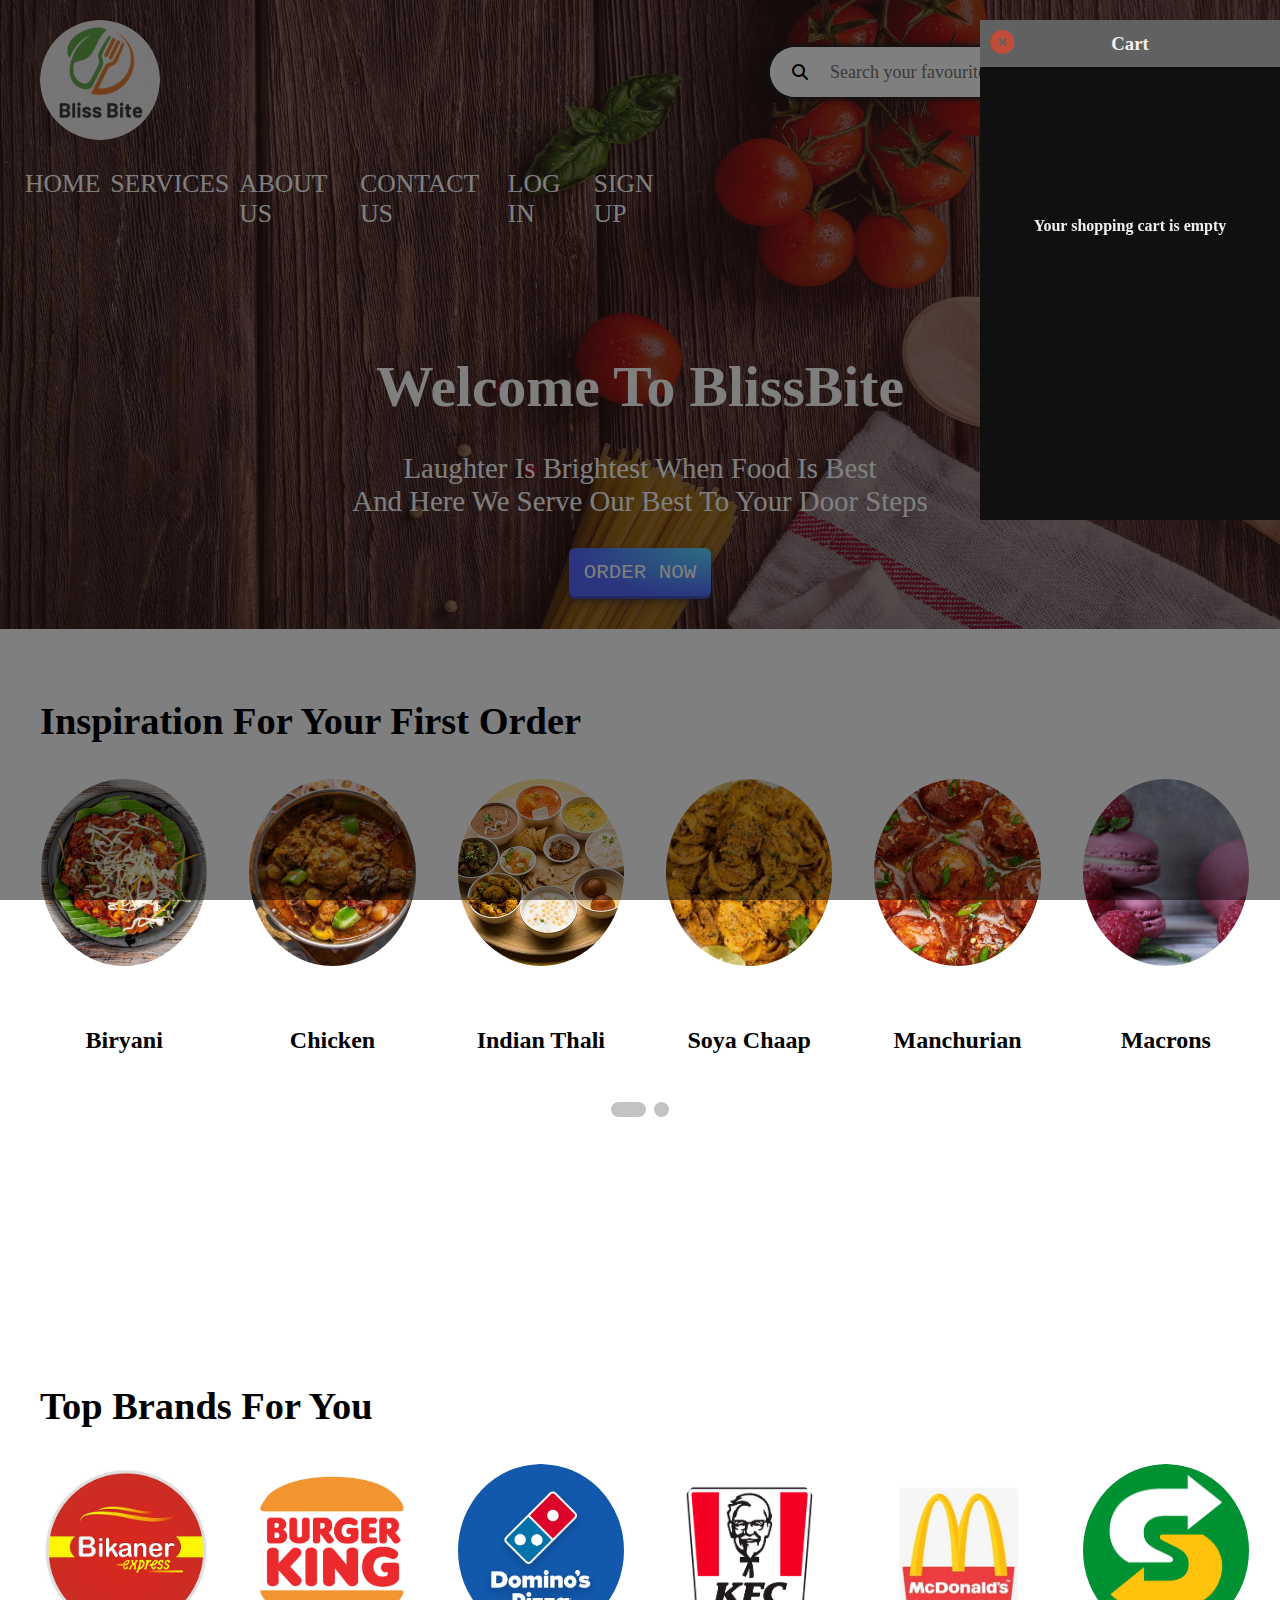
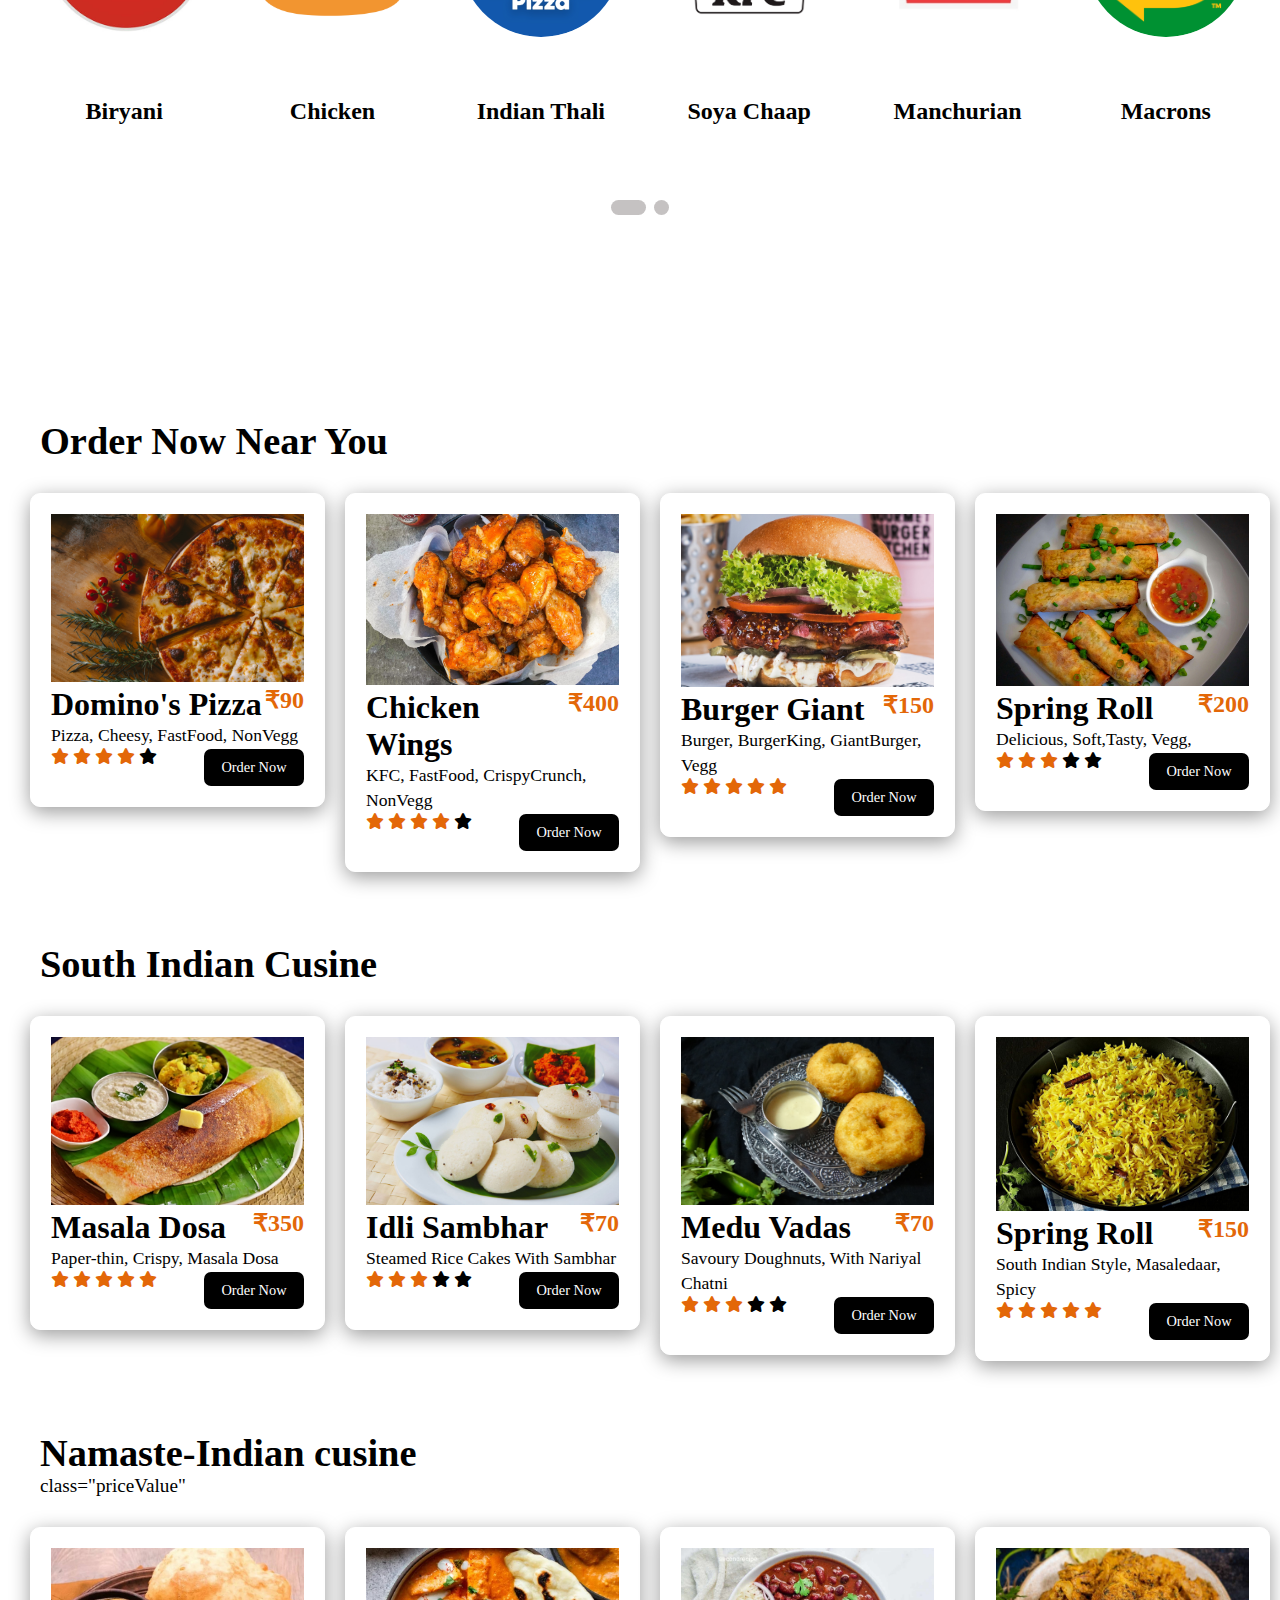
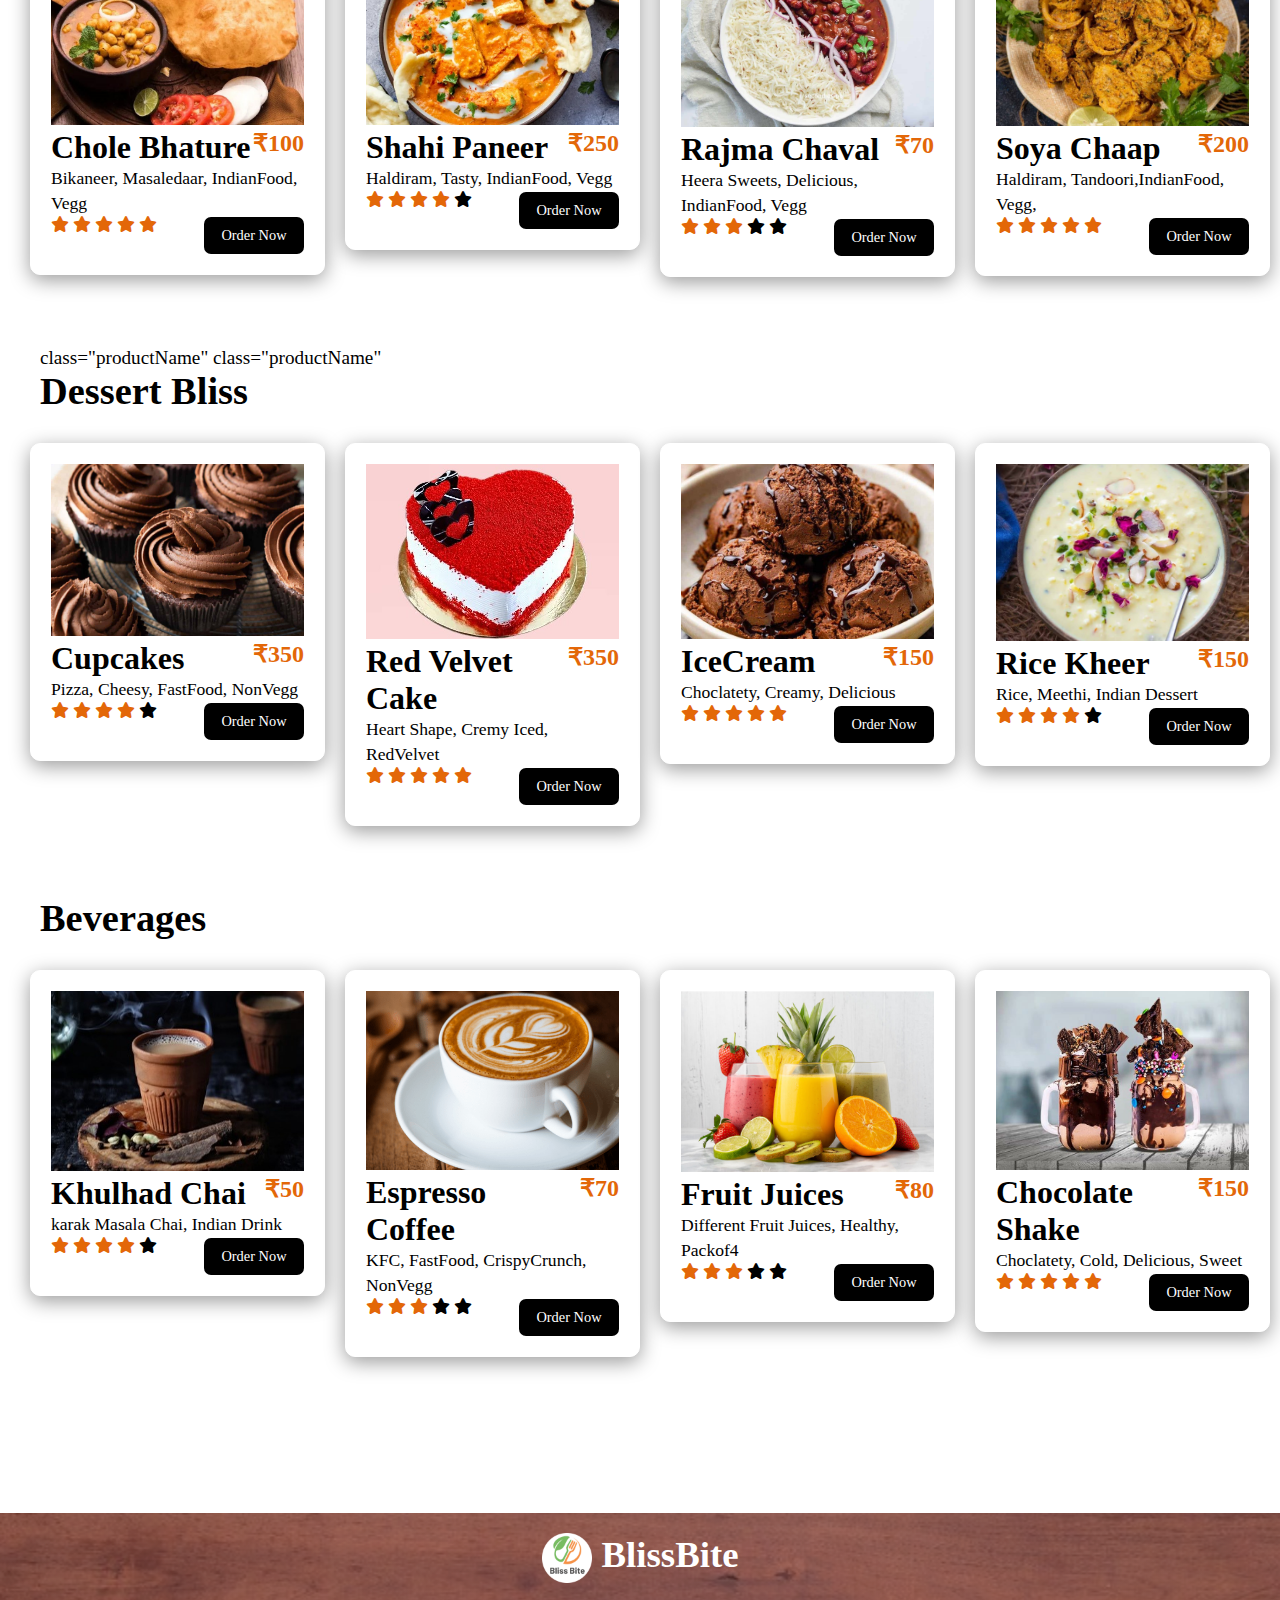
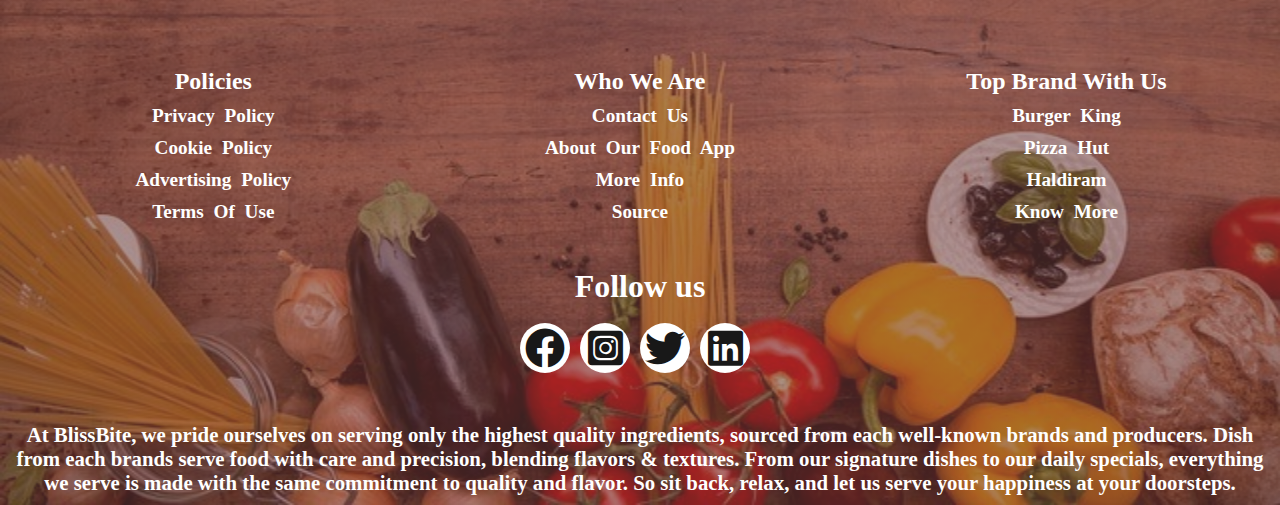
<file: index.html>
<!DOCTYPE html>
<html lang="en">

<head>
    <meta charset="UTF-8">
    <meta http-equiv="X-UA-Compatible" content="IE=edge">
    <meta name="viewport" content="width=device-width, initial-scale=1.0">
    <title>BlissBite </title>
    <!-- Links -->
    <link rel="stylesheet" href="CSS/delivery.css">
    <link rel="stylesheet" href="CSS/slidingCards.css">
    <link rel="stylesheet" href="CSS/foodcards.css">
    <link rel="stylesheet" href="fonticon/css/all.css">
    <link rel="stylesheet" href="phoneCSS/phone.css">
    <link rel="stylesheet" href="CSS/addToCart.css">

    <link rel="apple-touch-icon" sizes="180x180" href="BlissBite/apple-touch-icon.png">
    <link rel="icon" type="image/png" sizes="32x32" href="BlissBite/favicon-32x32.png">
    <link rel="icon" type="image/png" sizes="16x16" href="BlissBite/favicon-16x16.png">
    <link rel="manifest" href="BlissBite/site.webmanifest">
    <link rel="mask-icon" href="BlissBite/safari-pinned-tab.svg" color="#5bbad5">
    <meta name="msapplication-TileColor" content="#da532c">
    <meta name="theme-color" content="#ffffff">
</head>
<div class="main">
    <div class="container-1">
        <div class="logo">
            <img src="BlissBite-modified.png" alt="BlissBite">
        </div>
        <div class="search">
            <div class="icon">
                <i class="fa-solid fa-magnifying-glass"></i>
            </div>
            <div class="input">
                <input type="Search" placeholder="Search your favourite dish" id="mySearch">
            </div>
        </div>
    </div>

    <nav id="navbar">
        <input type='checkbox' id='check' />
        <label for="check" class="open-menu"><i class="fas fa-bars"></i></label>
        <span class="menu">
            <div id="marker"></div>
            <label for="check" class="close-menu"><i class="fas fa-times"></i></label>
            <a href="index.html">Home</a><hr>
            <a href="service.html">Services</a> <hr>
            <a href="aboutUs.html">About Us</a> <hr>
            <a href="contactUs.html">Contact Us</a> <hr>
            <a href="Login.html">Log in</a> <hr>
            <a href="signUp.html">Sign up</a>
        </span>
        <div class="shopping-cart">
            <div class="sum-prices">
                <!--Shopping cart logo-->
                <i class="fas fa-shopping-cart shoppingCartButton"></i>
                <!--The total prices of products in the shopping cart -->
                <h6 id="sum-prices"></h6>
            </div>
        </div>
    </nav>

    <!-- Content Section-->
    <section id="home">
        <div class="content">
            <h1>Welcome To BlissBite</h1>
            <br>
            <p>Laughter Is Brightest When Food Is Best</p>
            <p>And Here We Serve Our Best To Your Door Steps</p>
        </div>
        <a href="orderNow.html"><button class="btn-1">ORDER NOW</button></a>
    </section>
</div>

<!-- shopping cart -->
<div class="producstOnCart">
    <div class="overlay" id="overlay"></div>
    <div class="top">
        <button id="closeButton">
            <i class="fas fa-times-circle"></i>
        </button>
        <h3>Cart</h3>
    </div>
    <ul id="buyItems">
        <h4 class="empty">Your shopping cart is empty</h4>
        <!-- Example: <li class="buyItem">
        <img src="order now near you/Burger.jpg" />
            <div>
                <h5>Products Name</h5>
                <h6>$199</h6>
                <div>
                    <button class="button-minus" data-id='1'>-</button>
                    <span class="countOfProduct">1</span>
                    <button class="button-plus" data-id='1'>+</button>
                </div>
            </div>
        </li> -->
    </ul>
    <div class="cart-button">
    <button class="btn checkout hidden">Check out</button>
    <button class="btn clear hidden" onclick="clearCart()">Clear</button>
</div>
</div>


<!-- Inspiration for your first order-->
<div class="container">
<div class="head-primary">
    <h1>Inspiration For Your First Order</h1>
</div>
    <input type="radio" name="dot" id="one">
    <input type="radio" name="dot" id="two">
    <div class="main-cards">
        <div class="row">
            <div class="cards col-6">
                <img src="food_images/Inspiration/biryani.jpg" class="image">
                <div class="text-center">
                    <h2>Biryani</h2>
                </div>
            </div>

            <div class="cards col-6">
                <img src="food_images/Inspiration/khadi chicken.jpg" class="image">
                <div class="text-center">
                    <h2>Chicken</h2>
                </div>
            </div>

            <div class="cards col-6">
                <img src="food_images/Inspiration/thali1.jpg" class="image">
                <div class="text-center">
                    <h2>Indian Thali</h2>
                </div>
            </div>

            <div class="cards col-6">
                <img src="food_images/namaste Indian cusine/Tandoori-Soya-Chaap.jpg" class="image">
                <div class="text-center">
                    <h2>Soya Chaap</h2>
                </div>
            </div>

            <div class="cards col-6">
                <img src="food_images/Inspiration/Manchuriyan.webp" class="image">
                <div class="text-center">
                    <h2>Manchurian</h2>
                </div>
            </div>

            <div class="cards col-6">
                <img src="food_images/Inspiration/macarons.jpg" class="image">
                <div class="text-center">
                    <h2>Macrons</h2>
                </div>
            </div>
        </div>


        <div class="row">
            <div class="cards col-6">
                <img src="food_images/Inspiration/biryani.jpg" class="image">
                <div class="text-center">
                    <h2>Biryani</h2>
                </div>
            </div>

            <div class="cards col-6">
                <img src="food_images/Inspiration/khadi chicken.jpg" class="image">
                <div class="text-center">
                    <h2>Chicken</h2>
                </div>
            </div>

            <div class="cards col-6">
                <img src="food_images/Inspiration/thali1.jpg" class="image">
                <div class="text-center">
                    <h2>Indian Thali</h2>
                </div>
            </div>

            <div class="cards col-6">
                <img src="food_images/namaste Indian cusine/Tandoori-Soya-Chaap.jpg" class="image">
                <div class="text-center">
                    <h2>Macrons</h2>
                </div>
            </div>

            <div class="cards col-6">
                <img src="food_images/Inspiration/Manchuriyan.webp" class="image">
                <div class="text-center">
                    <h2>Manchurian</h2>
                </div>
            </div>

            <div class="cards col-6">
                <img src="food_images/Inspiration/macarons.jpg" class="image">
                <div class="text-center">
                    <h2>Chole Bhature</h2>
                </div>
            </div>
        </div>
    </div>
    <br><br>
    <div class="button">
        <label for="one" class="one active"></label>
        <label for="two" class="two"></label>
    </div>
</div>

<!-- Brands -->
<div class="container">
<div class="head-primary">
    <h1>Top Brands For You</h1>
</div>
    <input type="radio" name="dot" id="three">
    <input type="radio" name="dot" id="four">
    <div class="main-cards">
        <div class="row">
            <div class="cards col-6">
                <img src="Brands/Bikaner.png" class="image1">
                <div class="text-center">
                    <h2>Biryani</h2>
                </div>
            </div>

            <div class="cards col-6">
                <img src="Brands/Burger king.png" class="image1">
                <div class="text-center">
                    <h2>Chicken</h2>
                </div>
            </div>

            <div class="cards col-6">
                <img src="Brands/Dominos.png" class="image1">
                <div class="text-center">
                    <h2>Indian Thali</h2>
                </div>
            </div>

            <div class="cards col-6">
                <img src="Brands/KFC.png" class="image1">
                <div class="text-center">
                    <h2>Soya Chaap</h2>
                </div>
            </div>

            <div class="cards col-6">
                <img src="Brands/MC.png" class="image1">
                <div class="text-center">
                    <h2>Manchurian</h2>
                </div>
            </div>

            <div class="cards col-6">
                <img src="Brands/Subway.png" class="image1">
                <div class="text-center">
                    <h2>Macrons</h2>
                </div>
            </div>
        </div>


        <div class="row">
            <div class="cards col-6">
                <img src="Brands/Bikaner.png" class="image1">
                <div class="text-center">
                    <h2>Biryani</h2>
                </div>
            </div>

            <div class="cards col-6">
                <img src="Brands/Burger king.png" class="image1">
                <div class="text-center">
                    <h2>Chicken</h2>
                </div>
            </div>

            <div class="cards col-6">
                <img src="Brands/Dominos.png" class="image1">
                <div class="text-center">
                    <h2>Indian Thali</h2>
                </div>
            </div>

            <div class="cards col-6">
                <img src="Brands/KFC.png" class="image1">
                <div class="text-center">
                    <h2>Macrons</h2>
                </div>
            </div>

            <div class="cards col-6">
                <img src="Brands/MC.png" class="image1">
                <div class="text-center">
                    <h2>Manchurian</h2>
                </div>
            </div>

            <div class="cards col-6">
                <img src="Brands/Subway.png" class="image1">
                <div class="text-center">
                    <h2>Chole Bhature</h2>
                </div>
            </div>
        </div>
        </div>
    <div class="button">
        <label for="three" class="three active"></label>
        <label for="four" class="four"></label>
    </div>
</div>
<!-- ORDER NOW 1-->
<div class="third-primary">
    <h1>Order Now Near You</h1>
</div>
<div class="foodRow">  <!--products -->
    <div class="cards1 col-4  product-under"><!-- product-under -->
        <div class="foodImage">
            <img src="food_images/order now near you/PizzaHut.jpg">
        </div>
        <div class="namePrice">
            <h3 class="productName">Domino's Pizza</h3>
           <h6 class="rupee"> &#8377;<span class="priceValue">90</span></h6>
        </div>
        <p>Pizza, Cheesy, FastFood, NonVegg </p>
        <div class="star-4">
            <li class="fa-solid fa-star"></li>
            <li class="fa-solid fa-star"></li>
            <li class="fa-solid fa-star"></li>
            <li class="fa-solid fa-star"></li>
            <li class="fa-solid fa-star"></li>
        </div>
        <div class="btn-cards">
            <button class="addToCart" data-product-id="1">Order Now</button>
        </div>
    </div>

    <div class="cards1 col-4  product-under">
        <div class="foodImage">
            <img src="food_images/order now near you/ChickenWings.jpg">
        </div>
        <div class="namePrice">
            <h3  class="productName">Chicken Wings</h3>
            <h6 class="rupee"> &#8377;<span class="priceValue">400</span></h6>
        </div>
        <p>KFC, FastFood, CrispyCrunch, NonVegg</p>
        <div class="star-4">
            <li class="fa-solid fa-star"></li>
            <li class="fa-solid fa-star"></li>
            <li class="fa-solid fa-star"></li>
            <li class="fa-solid fa-star"></li>
            <li class="fa-solid fa-star"></li>
        </div>
        <div class="btn-cards">
            <button class="addToCart" data-product-id="2">Order Now</button>
        </div>
    </div>

    <div class="cards1 col-4  product-under"> <!--child div-->
        <div class="foodImage">
            <img src="food_images/order now near you/Burger.jpg">
        </div>
        <div class="namePrice">
            <h3 class="productName">Burger Giant</h3>
            <h6 class="rupee"> &#8377;<span class="priceValue">150</span></h6>
        </div>
        <p>Burger, BurgerKing, GiantBurger, Vegg</p>
        <div class="star-5">
            <li class="fa-solid fa-star"></li>
            <li class="fa-solid fa-star"></li>
            <li class="fa-solid fa-star"></li>
            <li class="fa-solid fa-star"></li>
            <li class="fa-solid fa-star"></li>
        </div>
        <div class="btn-cards">
            <button class="addToCart" data-product-id="3">Order Now</button>
        </div>
    </div>

    <div class="cards1 col-4  product-under"> <!--child div-->
        <div class="foodImage">
            <img src="food_images/order now near you/spring-rolls.jpg">
        </div>
        <div class="namePrice">
            <h3 class="productName">Spring Roll</h3>
             <h6 class="rupee"> &#8377;<span class="priceValue" class="priceValue">200</span></h6>
        </div>
        <p>Delicious, Soft,Tasty, Vegg, </p>
        <div class="star-3">
            <li class="fa-solid fa-star"></li>
            <li class="fa-solid fa-star"></li>
            <li class="fa-solid fa-star"></li>
            <li class="fa-solid fa-star"></li>
            <li class="fa-solid fa-star"></li>
        </div>
        <div class="btn-cards">
            <button class="addToCart" data-product-id="4">Order Now</button>
        </div>
    </div>
    </div>

<!-- ORDER NOW 2-->
<div class="head-primary">
    <h1>South Indian Cusine</h1>
</div>
<div class="foodRow"> <!--parent div-->
    <div class="cards1 col-4 product-under"> <!--child div-->
        <div class="foodImage">
            <img src="food_images/South indian/Dosa.jpg">
        </div>
        <div class="namePrice">
            <h3 class="productName" class="productName">Masala Dosa</h3>
            <h6 class="rupee"> &#8377;<span class="priceValue">350</span></h6>
        </div>
        <p>Paper-thin, Crispy, Masala Dosa </p>
        <div class="star-5">
            <li class="fa-solid fa-star"></li>
            <li class="fa-solid fa-star"></li>
            <li class="fa-solid fa-star"></li>
            <li class="fa-solid fa-star"></li>
            <li class="fa-solid fa-star"></li>
        </div>
        <div class="btn-cards product-under">
            <button class="addToCart" data-product-id="5">Order Now</button>
        </div>
    </div>

    <div class="cards1 col-4 product-under"> <!--child div-->
        <div class="foodImage">
            <img src="food_images/South indian/Idli Sambhar.jpg">
        </div>
        <div class="namePrice">
            <h3 class="productName" class="productName">Idli Sambhar</h3>
            <h6 class="rupee"> &#8377;<span class="priceValue">70</span></h6>
        </div>
        <p>Steamed Rice Cakes With Sambhar</p>
        <div class="star-3">
            <li class="fa-solid fa-star"></li>
            <li class="fa-solid fa-star"></li>
            <li class="fa-solid fa-star"></li>
            <li class="fa-solid fa-star"></li>
            <li class="fa-solid fa-star"></li>
        </div>
        <div class="btn-cards">
            <button class="addToCart" data-product-id="6">Order Now</button>
        </div>
    </div>

    <div class="cards1 col-4 product-under"> <!--child div-->
        <div class="foodImage">
            <img src="food_images/South indian/Medu_Vadas.jpg">
        </div>
        <div class="namePrice">
            <h3 class="productName" class="productName">Medu Vadas</h3>
            <h6 class="rupee"> &#8377;<span class="priceValue">70</span></h6>
        </div>
        <p>Savoury Doughnuts, With Nariyal Chatni</p>
        <div class="star-3">
            <li class="fa-solid fa-star"></li>
            <li class="fa-solid fa-star"></li>
            <li class="fa-solid fa-star"></li>
            <li class="fa-solid fa-star"></li>
            <li class="fa-solid fa-star"></li>
        </div>
        <div class="btn-cards">
            <button class="addToCart" data-product-id="7">Order Now</button>
        </div>
    </div>

    <div class="cards1 col-4 product-under"> <!--child div-->
        <div class="foodImage">
            <img src="food_images/South indian/Yellow Rice.jpg">
        </div>
        <div class="namePrice">
            <h3 class="productName" class="productName">Spring Roll</h3>
            <h6 class="rupee"> &#8377;<span class="priceValue">150</span></h6>
        </div>
        <p>South Indian Style, Masaledaar, Spicy</p>
        <div class="star-5">
            <li class="fa-solid fa-star"></li>
            <li class="fa-solid fa-star"></li>
            <li class="fa-solid fa-star"></li>
            <li class="fa-solid fa-star"></li>
            <li class="fa-solid fa-star"></li>
        </div>
        <div class="btn-cards">
            <button class="addToCart" data-product-id="8">Order Now</button>
        </div>
    </div>
</div>

<!-- ORDER NOW 3-->
<div class="head-primary">
    <h1>Namaste-Indian cusine</h1> class="priceValue"
</div>
<div class="foodRow"> <!--parent div-->

    <div class="cards1 col-4 product-under"> <!--child div-->
        <div class="foodImage">
            <img src="food_images/namaste Indian cusine/choleBHature.jpg">
        </div>
        <div class="namePrice">
            <h3 class="productName">Chole Bhature</h3>
            <h6 class="rupee"> &#8377;<span class="priceValue">100</span></h6>
        </div>
        <p>Bikaneer, Masaledaar, IndianFood, Vegg </p>
        <div class="star-5">
            <li class="fa-solid fa-star"></li>
            <li class="fa-solid fa-star"></li>
            <li class="fa-solid fa-star"></li>
            <li class="fa-solid fa-star"></li>
            <li class="fa-solid fa-star"></li>
        </div>
        <div class="btn-cards">
            <button class="addToCart" data-product-id="9">Order Now</button>
        </div>
    </div>

    <div class="cards1 col-4 product-under"> <!--child div-->
        <div class="foodImage">
            <img src="food_images/namaste Indian cusine/ShahiPaneer.jpg">
        </div>
        <div class="namePrice">
            <h3 class="productName">Shahi Paneer</h3>
            <h6 class="rupee"> &#8377;<span class="priceValue">250</span></h6>
        </div>
        <p>Haldiram, Tasty, IndianFood, Vegg</p>
        <div class="star-4">
            <li class="fa-solid fa-star"></li>
            <li class="fa-solid fa-star"></li>
            <li class="fa-solid fa-star"></li>
            <li class="fa-solid fa-star"></li>
            <li class="fa-solid fa-star"></li>
        </div>
        <div class="btn-cards">
            <button class="addToCart" data-product-id="10">Order Now</button>
        </div>
    </div>

    <div class="cards1 col-4 product-under"> <!--child div-->
        <div class="foodImage">
            <img src="food_images/namaste Indian cusine/rajma-chawal-.jpg">
        </div>
        <div class="namePrice">
            <h3 class="productName">Rajma Chaval</h3>
            <h6 class="rupee"> &#8377;<span class="priceValue">70</span></h6>
        </div>
        <p>Heera Sweets, Delicious, IndianFood, Vegg</p>
        <div class="star-3">
            <li class="fa-solid fa-star"></li>
            <li class="fa-solid fa-star"></li>
            <li class="fa-solid fa-star"></li>
            <li class="fa-solid fa-star"></li>
            <li class="fa-solid fa-star"></li>
        </div>
        <div class="btn-cards">
            <button class="addToCart" data-product-id="11">Order Now</button>
        </div>
    </div>

    <div class="cards1 col-4 product-under"> <!--child div-->
        <div class="foodImage">
            <img src="food_images/namaste Indian cusine/Tandoori-Soya-Chaap.jpg">
        </div>
        <div class="namePrice">
            <h3 class="productName">Soya Chaap</h3>
            <h6 class="rupee"> &#8377;<span class="priceValue">200</span></h6>
        </div>
        <p>Haldiram, Tandoori,IndianFood, Vegg, </p>
        <div class="star-5">
            <li class="fa-solid fa-star"></li>
            <li class="fa-solid fa-star"></li>
            <li class="fa-solid fa-star"></li>
            <li class="fa-solid fa-star"></li>
            <li class="fa-solid fa-star"></li>
        </div>
        <div class="btn-cards">
            <button class="addToCart" data-product-id="12">Order Now</button>
        </div>
    </div>

</div>

<!-- ORDER NOW 4-->
<div class="head-primary"> class="productName" class="productName"
    <h1>Dessert Bliss</h1>
</div>
<div class="foodRow"> <!--parent div-->
    <div class="cards1 col-4 product-under"> <!--child div-->
        <div class="foodImage">
            <img src="food_images/Dessert/CupCakes.jpg">
        </div>
        <div class="namePrice">
            <h3 class="productName" class="productName">Cupcakes</h3>
            <h6 class="rupee"> &#8377;<span class="priceValue">350</span></h6>
        </div>
        <p>Pizza, Cheesy, FastFood, NonVegg </p>
        <div class="star-4">
            <li class="fa-solid fa-star"></li>
            <li class="fa-solid fa-star"></li>
            <li class="fa-solid fa-star"></li>
            <li class="fa-solid fa-star"></li>
            <li class="fa-solid fa-star"></li>
        </div>
        <div class="btn-cards">
            <button class="addToCart" data-product-id="13">Order Now</button>
        </div>
    </div>

    <div class="cards1 col-4 product-under"> <!--child div-->
        <div class="foodImage">
            <img src="food_images/Dessert/red-velvet-heart-cake.jpg">
        </div>
        <div class="namePrice">
            <h3 class="productName" class="productName">Red Velvet Cake</h3>
            <h6 class="rupee"> &#8377;<span class="priceValue">350</span></h6>
        </div>
        <p>Heart Shape, Cremy Iced, RedVelvet</p>
        <div class="star-5">
            <li class="fa-solid fa-star"></li>
            <li class="fa-solid fa-star"></li>
            <li class="fa-solid fa-star"></li>
            <li class="fa-solid fa-star"></li>
            <li class="fa-solid fa-star"></li>
        </div>
        <div class="btn-cards">
            <button class="addToCart" data-product-id="14">Order Now</button>
        </div>
    </div>

    <div class="cards1 col-4 product-under"> <!--child div-->
        <div class="foodImage">
            <img src="food_images/Dessert/Ice-cream.jpg">
        </div>
        <div class="namePrice">
            <h3 class="productName" class="productName"> IceCream</h3>
            <h6 class="rupee"> &#8377;<span class="priceValue">150</span></h6>
        </div>
        <p>Choclatety, Creamy, Delicious</p>
        <div class="star-5">
            <li class="fa-solid fa-star"></li>
            <li class="fa-solid fa-star"></li>
            <li class="fa-solid fa-star"></li>
            <li class="fa-solid fa-star"></li>
            <li class="fa-solid fa-star"></li>
        </div>
        <div class="btn-cards">
            <button class="addToCart" data-product-id="15">Order Now</button>
        </div>
    </div>

    <div class="cards1 col-4 product-under"> <!--child div-->
        <div class="foodImage">
            <img src="food_images/Dessert/Rice-Kheer.jpg">
        </div>
        <div class="namePrice">
            <h3 class="productName" class="productName">Rice Kheer</h3>
            <h6 class="rupee"> &#8377;<span class="priceValue">150</span></h6>
        </div>
        <p>Rice, Meethi, Indian Dessert</p>
        <div class="star-4">
            <li class="fa-solid fa-star"></li>
            <li class="fa-solid fa-star"></li>
            <li class="fa-solid fa-star"></li>
            <li class="fa-solid fa-star"></li>
            <li class="fa-solid fa-star"></li>
        </div>
        <div class="btn-cards">
            <button class="addToCart" data-product-id="16">Order Now</button>
        </div>
    </div>

</div>


<!-- ORDER NOW 5-->
<div class="head-primary">
    <h1>Beverages</h1>
</div>
<div class="foodRow"> <!--parent div-->

    <div class="cards1 col-4 product-under"> <!--child div-->
        <div class="foodImage">
            <img src="food_images/Beverages/Khulhad Chai.jpg">
        </div>
        <div class="namePrice">
            <h3 class="productName">Khulhad Chai</h3>
            <h6 class="rupee"> &#8377;<span class="priceValue">50</span></h6>
        </div>
        <p>karak Masala Chai, Indian Drink</p>
        <div class="star-4">
            <li class="fa-solid fa-star"></li>
            <li class="fa-solid fa-star"></li>
            <li class="fa-solid fa-star"></li>
            <li class="fa-solid fa-star"></li>
            <li class="fa-solid fa-star"></li>
        </div>
        <div class="btn-cards">
            <button class="addToCart" data-product-id="17">Order Now</button>
        </div>
    </div>

    <div class="cards1 col-4 product-under"> <!--child div-->
        <div class="foodImage">
            <img src="food_images/Beverages/coffee.png">
        </div>
        <div class="namePrice">
            <h3 class="productName">Espresso Coffee</h3>
            <h6 class="rupee"> &#8377;<span class="priceValue">70</span></h6>
        </div>
        <p>KFC, FastFood, CrispyCrunch, NonVegg</p>
        <div class="star-3">
            <li class="fa-solid fa-star"></li>
            <li class="fa-solid fa-star"></li>
            <li class="fa-solid fa-star"></li>
            <li class="fa-solid fa-star"></li>
            <li class="fa-solid fa-star"></li>
        </div>
        <div class="btn-cards">
            <button class="addToCart" data-product-id="18">Order Now</button>
        </div>
    </div>

    <div class="cards1 col-4 product-under"> <!--child div-->
        <div class="foodImage">
            <img src="food_images/Beverages/juice.jpg">
        </div>
        <div class="namePrice">
            <h3 class="productName">Fruit Juices</h3>
            <h6 class="rupee"> &#8377;<span class="priceValue">80</span></h6>
        </div>
        <p>Different Fruit Juices, Healthy, Packof4</p>
        <div class="star-3">
            <li class="fa-solid fa-star"></li>
            <li class="fa-solid fa-star"></li>
            <li class="fa-solid fa-star"></li>
            <li class="fa-solid fa-star"></li>
            <li class="fa-solid fa-star"></li>
        </div>
        <div class="btn-cards">
            <button class="addToCart" data-product-id="19">Order Now</button>
        </div>
    </div>

    <div class="cards1 col-4 product-under"> <!--child div-->
        <div class="foodImage">
            <img src="food_images/Beverages/Chocolate-Shake.jpg">
        </div>
        <div class="namePrice">
            <h3 class="productName">Chocolate Shake</h3>
            <h6 class="rupee"> &#8377;<span class="priceValue">150</span></h6>
        </div>
        <p>Choclatety, Cold, Delicious, Sweet</p>
        <div class="star-5">
            <li class="fa-solid fa-star"></li>
            <li class="fa-solid fa-star"></li>
            <li class="fa-solid fa-star"></li>
            <li class="fa-solid fa-star"></li>
            <li class="fa-solid fa-star"></li>
        </div>
        <div class="btn-cards">
            <button class="addToCart" data-product-id="20">Order Now</button>
        </div>
    </div>
</div>
<br>


<!-- Footer -->
<footer class="footer">
    <div class="container-footer">
        <div class="ta-c">
            <br>
            <img src="BlissBite-modified.png" alt="blissbite" class="img-1">
            <h1>BlissBite</h1>
        </div>
        <div class="flex">
            <div class="footer-col">
                <h4>Policies</h4>
                <ul>
                    <li><a href="#">privacy policy </a></li>
                    <li><a href="#">cookie policy</a></li>
                    <li><a href="#">advertising policy</a></li>
                    <li><a href="#">terms of use</a></li>
                </ul>
            </div>

            <div class="footer-col">
                <h4>Who we are</h4>
                <ul>
                    <li><a href="#">contact us</a></li>
                    <li><a href="#">about our Food App</a></li>
                    <li><a href="#">More info</a></li>
                    <li><a href="#">source</a></li>
                </ul>
            </div>

            <div class="footer-col">
                <h4>Top brand with us</h4>
                <ul>
                    <li><a href="#">Burger King</a></li>
                    <li><a href="#">Pizza Hut</a></li>
                    <li><a href="#">Haldiram</a></li>
                    <li><a href="#">Know more</a></li>
                </ul>
            </div>
        </div>
        <div class="social">
            <h4>Follow us</h4>
            <br>
            <div class="social-links">
                <a href="#"><i class="fa-brands fa-facebook"></i></a>
                <a href="#"><i class="fa-brands fa-square-instagram"></i></a>
                <a href="#"><i class="fa-brands fa-twitter"></i></a>
                <a href="#"><i class="fa-brands fa-linkedin"></i></a>
            </div>
        </div>
        <div class="hs">
            <h4>At BlissBite, we pride ourselves on serving only the highest quality ingredients, sourced
                from each well-known brands and producers. Dish from each brands serve food with care and
                precision, blending flavors & textures. From our signature dishes to our daily specials, everything
                we serve is made with the same commitment to quality and flavor. So sit back, relax, and let us
                serve your happiness at your doorsteps.</h4>
        </div>
    </div>
</footer>
</div>

<script type="text/javascript" src="javascript/javascript.js"></script>
<script src="javascript/shopCart.js"></script>
<script src="javascript/addToCart.js"></script>
</body>

</html>
</file>
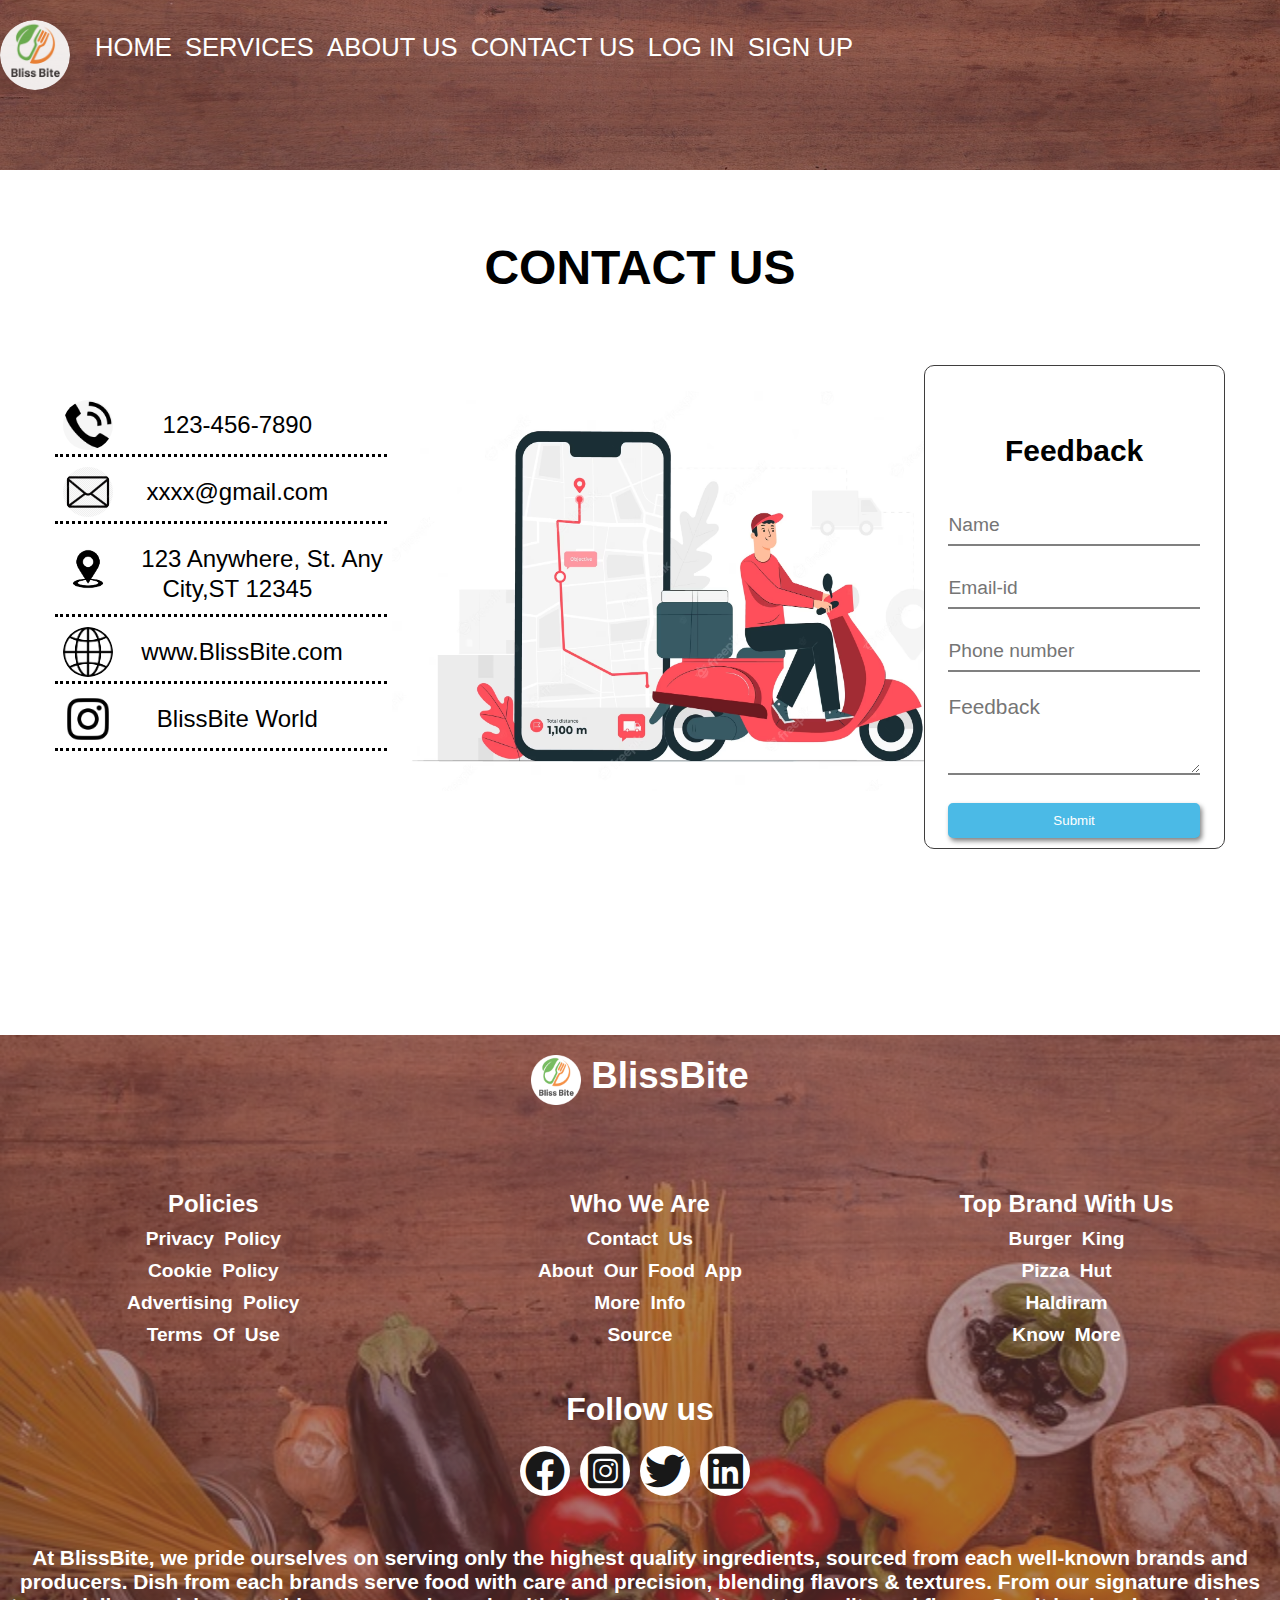
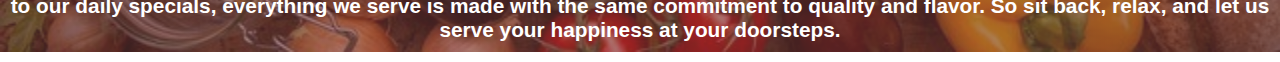
<file: contactUs.html>
<!DOCTYPE html>
<html lang="en">

<head>
    <meta charset="UTF-8">
    <meta http-equiv="X-UA-Compatible" content="IE=edge">
    <meta name="viewport" content="width=device-width, initial-scale=1.0">
    <title>BlissBite</title>
    <link rel="stylesheet" href="CSS/about_contactNavBar.css">
    <link rel="stylesheet" href="CSS/delivery.css">
    <link rel="stylesheet" href="CSS/contactUs.css">
    <link rel="stylesheet" href="fonticon/css/all.css">
    <link rel="stylesheet" href="CSS/popup.css">
    <link rel="stylesheet" href="phoneCSS/about_contactNavPhone.css">

    <link rel="apple-touch-icon" sizes="180x180" href="BlissBite/apple-touch-icon.png">
    <link rel="icon" type="image/png" sizes="32x32" href="BlissBite/favicon-32x32.png">
    <link rel="icon" type="image/png" sizes="16x16" href="BlissBite/favicon-16x16.png">
    <link rel="manifest" href="BlissBite/site.webmanifest">
    <link rel="mask-icon" href="BlissBite/safari-pinned-tab.svg" color="#5bbad5">

</head>

<body>
    <div class="container" id="blur">
        <div class="contain">
            <nav id="nav">
                <img class="logo" src="BlissBite-modified.png" alt="BlissBite">
                <input type='checkbox' id='check' />
                <label for="check" class="open-Menu"><i class="fas fa-bars"></i></label>
                <span class="menu">
                    <div id="marker"></div>
                    <label for="check" class="close-menu"><i class="fas fa-times"></i></label>
                    <a href="index.html">Home</a><hr>
                    <a href="service.html">Services</a> <hr>
                    <a href="aboutUs.html">About Us</a> <hr>
                    <a href="contactUs.html">Contact Us</a> <hr>
                    <a href="Login.html">Log in</a> <hr>
                    <a href="signUp.html">Sign up</a>
                </span>
            </nav>
        </div>
        <div class="contact">
            <h1>CONTACT US</h1>
        </div>

        <div class="container-2">
            <div class="main-cards">
                <div class="row">
                    <!-- contact details-->
                    <div class="cards col-3">
                        <div class="details">
                            <div class="content">
                                <div class="img-0">
                                    <img src="Bg/phone call.jpeg" alt="phone call">
                                </div>
                                <div class="para">
                                    <p>123-456-7890</p>
                                </div>
                            </div>

                            <div class="content">
                                <div class="img-0">
                                    <img src="Bg/email.jpeg" alt="email">
                                </div>
                                <div class="para">
                                    <p>xxxx@gmail.com </p>
                                </div>
                            </div>

                            <div class="content">
                                <div class="img-0">
                                    <img src="Bg/location.jpg" alt="location" style="margin-top: 20px;">
                                </div>
                                <div class="para">
                                    <p>123 Anywhere, St. Any</p>
                                    <p>City,ST 12345</p>
                                </div>
                            </div>

                            <div class="content">
                                <div class="img-0">
                                    <img src="Bg/browser.jpg" alt="browser">
                                </div>
                                <div class="para">
                                    <p>www.BlissBite.com</p>
                                </div>
                            </div>

                            <div class="content">
                                <div class="img-0">
                                    <img src="Bg/instagram.png" alt="browser">
                                </div>
                                <div class="para">
                                    <p>BlissBite World</p>
                                </div>
                            </div>
                        </div>
                    </div>

                    <!-- delivery boy-->
                    <div class="cards col-new">
                        <div class="delivery">
                            <img src="Bg/delivery_boy.png" alt="delivery boy">
                        </div>
                    </div>

                    <!-- feedback form -->
                    <div class="cards col-3">
                        <form action="#" name="myForm" class="form" onsubmit="toggle(); return formValidate()" method="post" id="form">
                            <div class="info">
                                <h2 class="ta-c">Feedback</h2>
                                <input id="name" type="text" name="name" required  placeholder="Name" size="20px">
                                <br>
                                <br>
                                <input id="email" type="text" name="email" required placeholder="Email-id">
                                <br>
                                <br>
                                <input id="phone" type="text" name="phone" required placeholder="Phone number">
                                <br>
                                <br>
                                <textarea id="des" name="des" cols="50" rows="10" required placeholder="Feedback"></textarea>
                                <br>
                                <br>
                                <div>
                                    <button onclick="" class="btn2" type="submit" value="submit" >Submit</button>
                                    <!-- toggle() -->
                                </div>
                            </div>
                    </form>
                    </div>
                </div>
            </div>
        </div>

        <!-- Footer -->
        <footer class="footer" style="margin-top: -50px;">
            <div class="container-footer">
                <div class="ta-c">
                    <br>
                    <img src="BlissBite-modified.png" alt="blissbite" class="img-1">
                    <h1>BlissBite</h1>
                </div>
                <div class="flex">
                    <div class="footer-col">
                        <h4>Policies</h4>
                        <ul>
                            <li><a href="#">privacy policy </a></li>
                            <li><a href="#">cookie policy</a></li>
                            <li><a href="#">advertising policy</a></li>
                            <li><a href="#">terms of use</a></li>
                        </ul>
                    </div>

                    <div class="footer-col">
                        <h4>Who we are</h4>
                        <ul>
                            <li><a href="#">contact us</a></li>
                            <li><a href="#">about our Food App</a></li>
                            <li><a href="#">More info</a></li>
                            <li><a href="#">source</a></li>
                        </ul>
                    </div>

                    <div class="footer-col">
                        <h4>Top brand with us</h4>
                        <ul>
                            <li><a href="#">Burger King</a></li>
                            <li><a href="#">Pizza Hut</a></li>
                            <li><a href="#">Haldiram</a></li>
                            <li><a href="#">Know more</a></li>
                        </ul>
                    </div>
                </div>
                <div class="social">
                    <h4>Follow us</h4>
                    <br>
                    <div class="social-links">
                        <a href="#"><i class="fa-brands fa-facebook"></i></a>
                        <a href="#"><i class="fa-brands fa-square-instagram"></i></a>
                        <a href="#"><i class="fa-brands fa-twitter"></i></a>
                        <a href="#"><i class="fa-brands fa-linkedin"></i></a>
                    </div>
                </div>
                <div class="hs">
                    <h4>At BlissBite, we pride ourselves on serving only the highest quality ingredients, sourced
                        from each well-known brands and producers. Dish from each brands serve food with care and
                        precision, blending flavors & textures. From our signature dishes to our daily specials,
                        everything
                        we serve is made with the same commitment to quality and flavor. So sit back, relax, and let
                        us
                        serve your happiness at your doorsteps.</h4>
                </div>
            </div>
        </footer>
    </div>
    <div id="popup">
        <img src="Bg/blue_tick.jpg" alt="tick">
        <h2>Thank You !!</h2>
        <p>Your feedback has been recorded and will help us to get better !!</p>
        <button onclick="toggle()">OK</button>
    </div>

    <script src="javascript/javascript.js"></script>
</body>

</html>
</file>
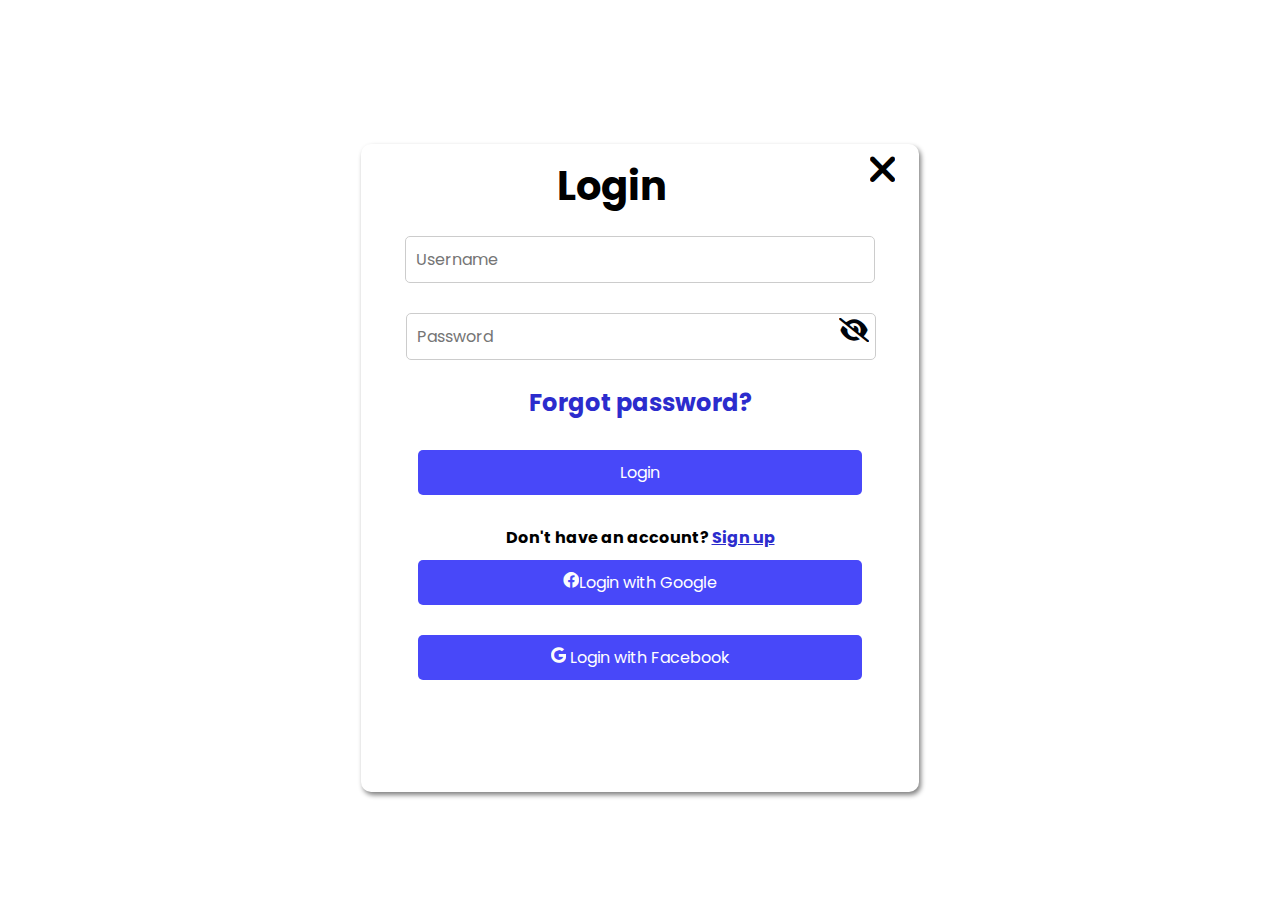
<file: Login.html>
<!DOCTYPE html>
<html>

<head>
    <title>log In</title>
    <link rel="stylesheet" href="fonticon/css/all.css">
    <link rel="stylesheet" href="CSS/Login.css">
    <link rel="stylesheet" href="phoneCSS/formPhone.css">
</head>

<body>
    
    <div class="form-container">
        <div class="log_head">
        <h1>Login</h1>
        <a href="index.html"><i class="fa-sharp fa-solid fa-xmark"></i></a> <!-- cross logo-->
    </div>
        <form id="login-form">
            <div class="form-group">
                <input type="text" id="username-log" name="username-log" required placeholder="Username">
            </div>
            <div class="form-group">
                <input type="password" id="password-log" name="password-log" required placeholder="Password"
                    style="margin-left: 25px;">
                <span class="eye-icon" onclick="togglePasswordVisibility()">
                    <i class="fa-solid fa-eye-slash" style="color: #00040a;"></i>
                </span>
            </div>
            <div class="fg">
                <h4>Forgot password?</h4>
            </div>
            <div class="form-group">
                <button type="submit">Login</button>
            </div>
            <div id="error-msg" class="error"></div>
            <div class="fg">
                <h3>Don't have an account? <a href="signUp.html" style="color: rgb(44, 44, 205);">Sign up</a></h3>
            </div>
        </form>
        <div class="form-group">
            <button type="submit"><i class="fa-brands fa-facebook" style="color: #fbfcfe;"></i>Login with Google</button>
        </div>

        <div class="form-group">
            <button type="submit"><i class="fa-brands fa-google" style="color: #fcfcfc;"></i> Login with Facebook</button>
        </div>
    </div>
<script src="javascript/javascript.js"></script>
</body>

</html>
</file>
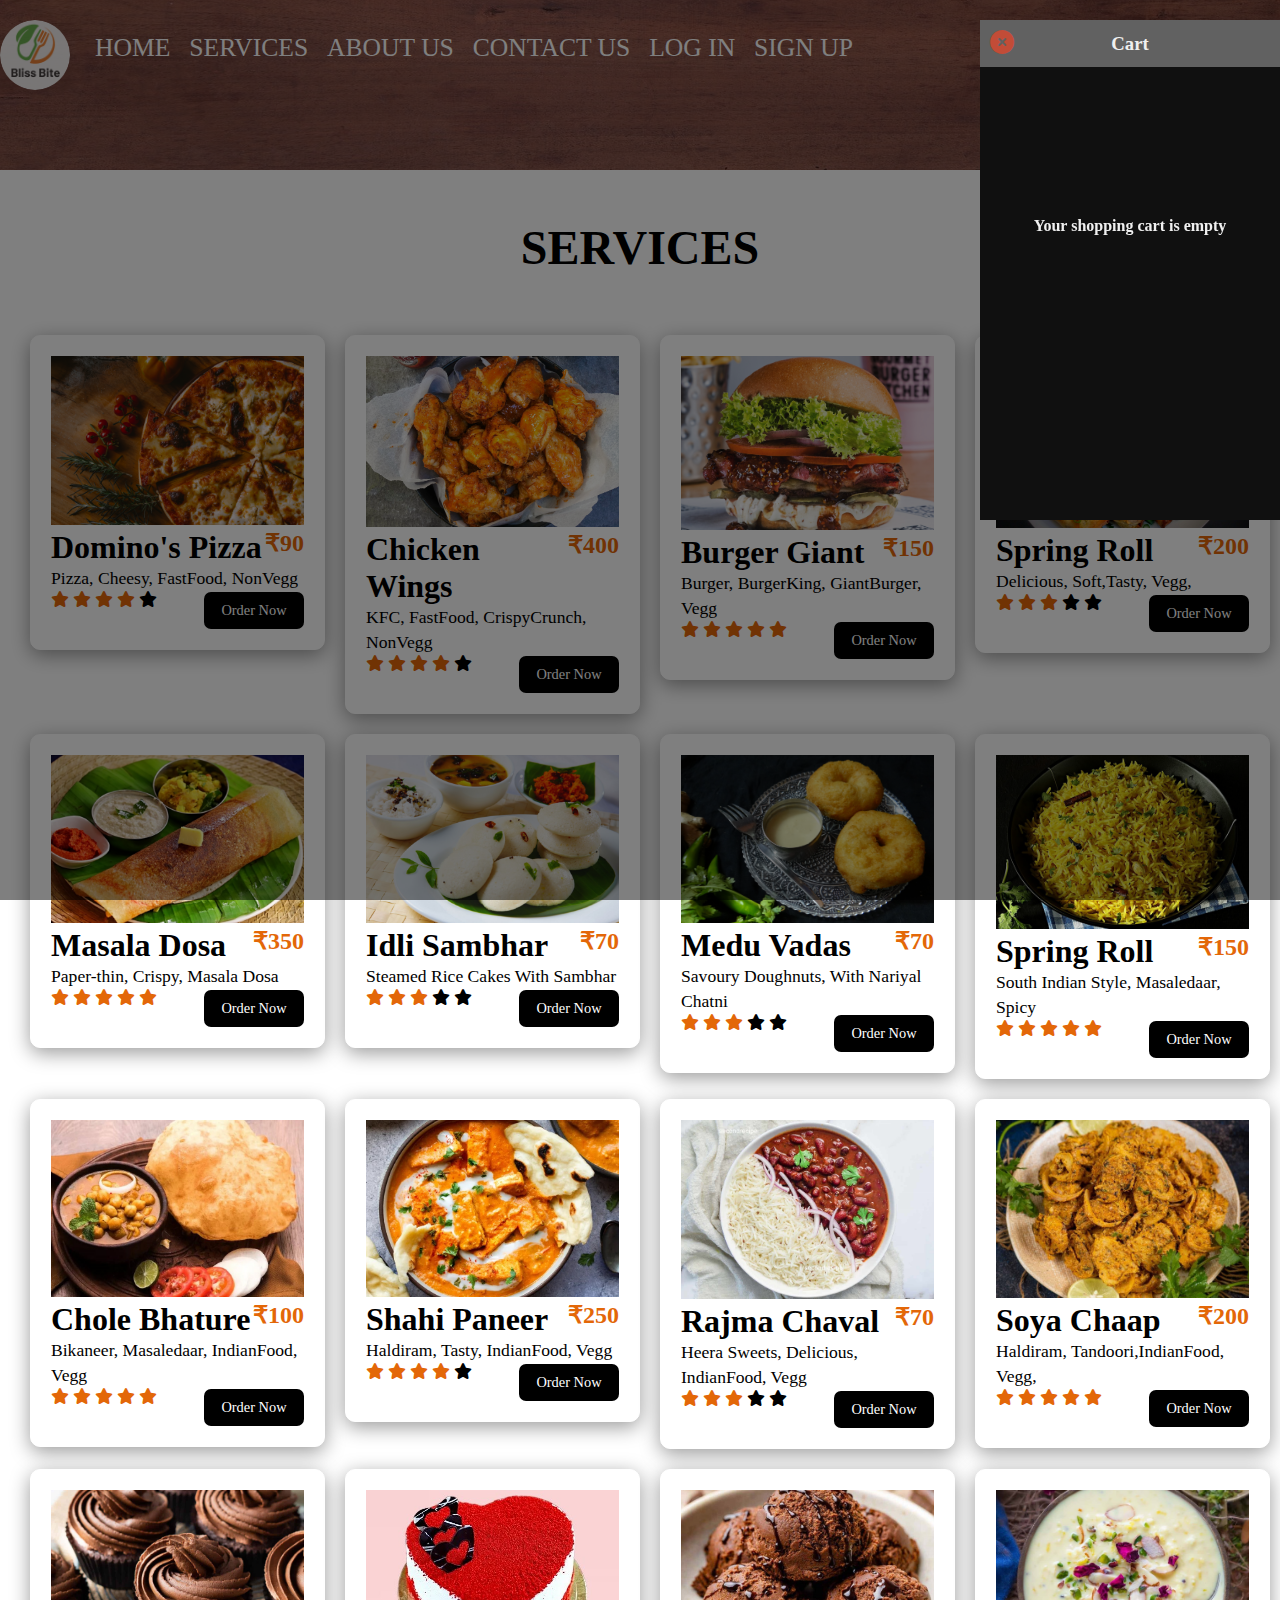
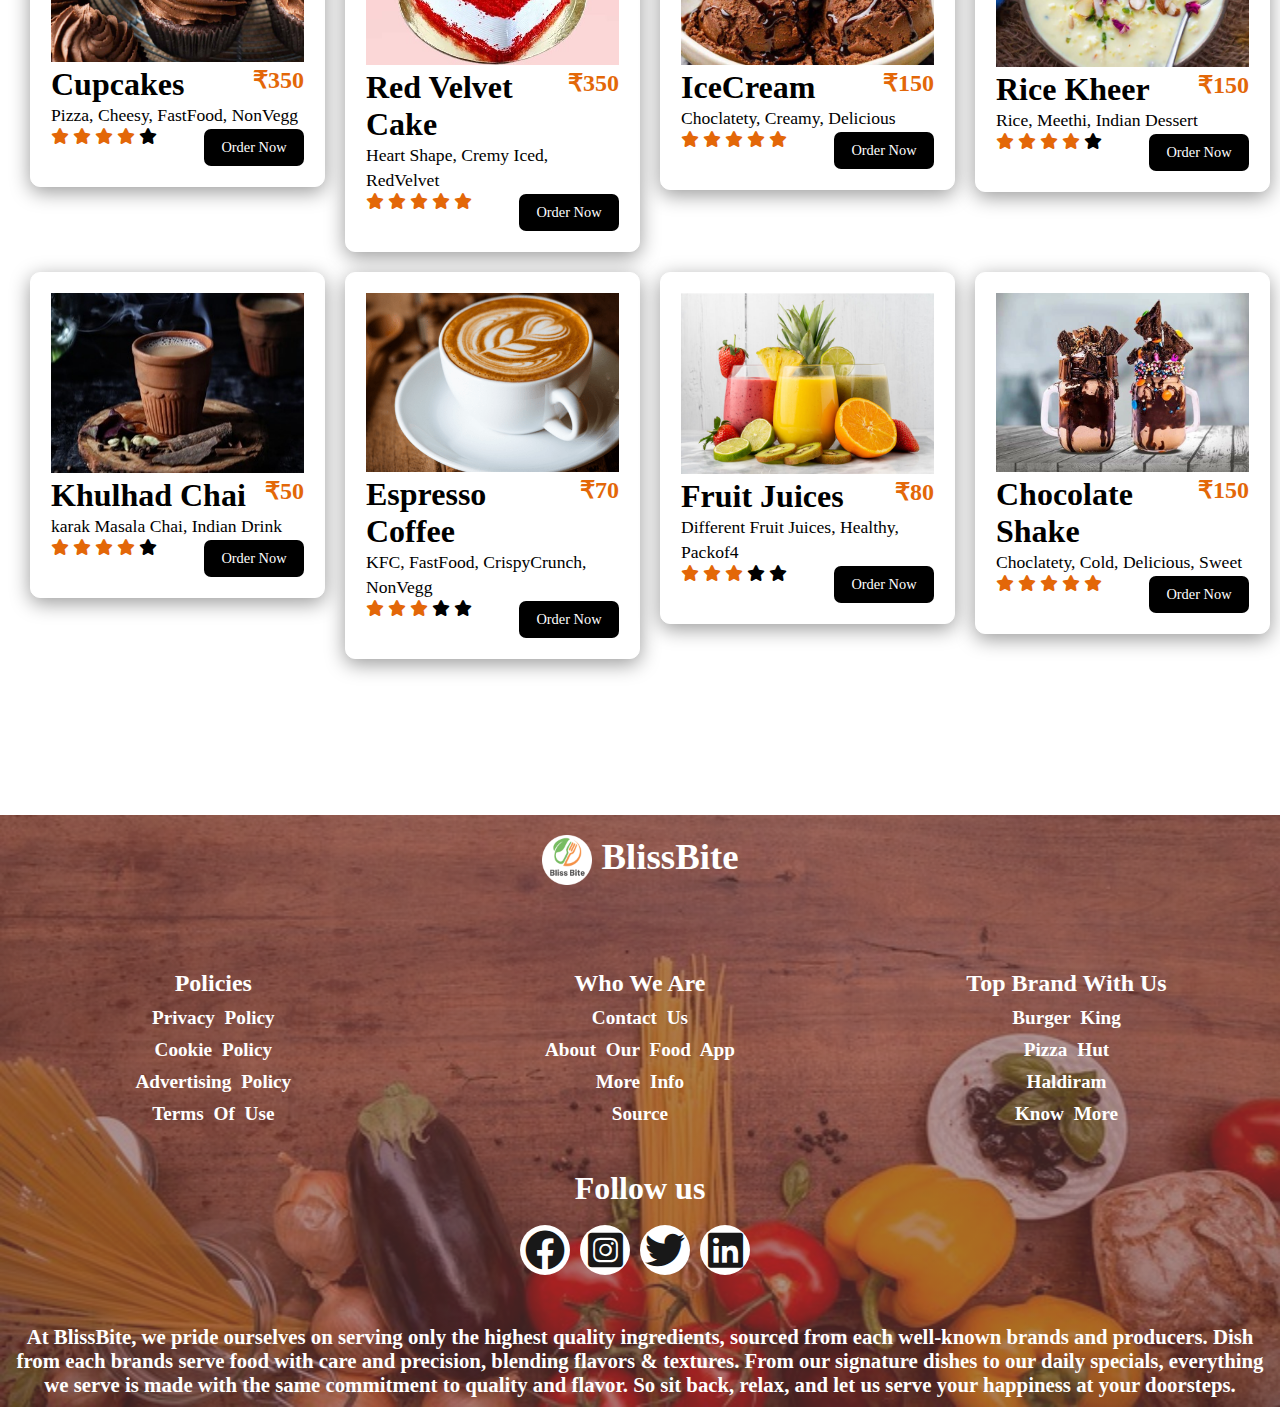
<file: service.html>
<!DOCTYPE html>
<html lang="en">
<head>
    <meta charset="UTF-8">
    <meta http-equiv="X-UA-Compatible" content="IE=edge">
    <meta name="viewport" content="width=device-width, initial-scale=1.0">
    <title>BlissBite</title>
    <link rel="stylesheet" href="CSS/serviceNavbar.css">
    <link rel="stylesheet" href="CSS/delivery.css">
    <link rel="stylesheet" href="CSS/foodcards.css">
    <link rel="stylesheet" href="fonticon/css/all.css">
    <link rel="stylesheet" href="phoneCSS/serviceNavbarPhone.css">
    <link rel="stylesheet" href="phoneCSS/phone.css">

    <link rel="apple-touch-icon" sizes="180x180" href="BlissBite/apple-touch-icon.png">
    <link rel="icon" type="image/png" sizes="32x32" href="BlissBite/favicon-32x32.png">
    <link rel="icon" type="image/png" sizes="16x16" href="BlissBite/favicon-16x16.png">
    <link rel="manifest" href="BlissBite/site.webmanifest">
    <link rel="mask-icon" href="BlissBite/safari-pinned-tab.svg" color="#5bbad5">
    <meta name="msapplication-TileColor" content="#da532c">
    <meta name="theme-color" content="#ffffff">
</head>
<body>
    <div class="contain">
    <nav id="nav">
        <img class="logo" src="BlissBite-modified.png" alt="BlissBite">
        <input type='checkbox' id='check' />
        <label for="check" class="open-Menu"><i class="fas fa-bars"></i></label>
        <span class="menu">
            <div id="marker"></div>
            <label for="check" class="close-menu"><i class="fas fa-times"></i></label>
            <a href="index.html">Home</a><hr>
            <a href="service.html">Services</a> <hr>
            <a href="aboutUs.html">About Us</a> <hr>
            <a href="contactUs.html">Contact Us</a> <hr>
            <a href="Login.html">Log in</a> <hr>
            <a href="signUp.html">Sign up</a>
        </span>
        <div class="shopping-cart">
            <div class="sum-prices">
                <!--Shopping cart logo-->
                <i class="fas fa-shopping-cart shoppingCartButton"></i>
                <!--The total prices of products in the shopping cart -->
                <h6 id="sum-prices"></h6>
            </div>
        </div>
    </nav>
</div>
    <div class="service">
    <h1>SERVICES</h1>
</div>

<!-- shopping cart -->
<div class="producstOnCart">
    <div class="overlay" id="overlay"></div>
    <div class="top">
        <button id="closeButton">
            <i class="fas fa-times-circle"></i>
        </button>
        <h3>Cart</h3>
    </div>
    <ul id="buyItems">
        <h4 class="empty">Your shopping cart is empty</h4>
        <!-- Example: <li class="buyItem">
        <img src="order now near you/Burger.jpg" />
            <div>
                <h5>Products Name</h5>
                <h6>$199</h6>
                <div>
                    <button class="button-minus" data-id='1'>-</button>
                    <span class="countOfProduct">1</span>
                    <button class="button-plus" data-id='1'>+</button>
                </div>
            </div>
        </li> -->
    </ul>
    <div class="cart-button">
    <button class="btn checkout hidden">Check out</button>
    <button class="btn clear hidden" onclick="clearCart()">Clear</button>
</div>
</div>

<div class="foodRow">  <!--products -->
    <div class="cards1 col-4  product-under"><!-- product-under -->
        <div class="foodImage">
            <img src="food_images/order now near you/PizzaHut.jpg">
        </div>
        <div class="namePrice">
            <h3 class="productName">Domino's Pizza</h3>
           <h6 class="rupee"> &#8377;<span class="priceValue">90</span></h6>
        </div>
        <p>Pizza, Cheesy, FastFood, NonVegg </p>
        <div class="star-4">
            <li class="fa-solid fa-star"></li>
            <li class="fa-solid fa-star"></li>
            <li class="fa-solid fa-star"></li>
            <li class="fa-solid fa-star"></li>
            <li class="fa-solid fa-star"></li>
        </div>
        <div class="btn-cards">
            <button class="addToCart" data-product-id="1">Order Now</button>
        </div>
    </div>

    <div class="cards1 col-4  product-under">
        <div class="foodImage">
            <img src="food_images/order now near you/ChickenWings.jpg">
        </div>
        <div class="namePrice">
            <h3  class="productName">Chicken Wings</h3>
            <h6 class="rupee"> &#8377;<span class="priceValue">400</span></h6>
        </div>
        <p>KFC, FastFood, CrispyCrunch, NonVegg</p>
        <div class="star-4">
            <li class="fa-solid fa-star"></li>
            <li class="fa-solid fa-star"></li>
            <li class="fa-solid fa-star"></li>
            <li class="fa-solid fa-star"></li>
            <li class="fa-solid fa-star"></li>
        </div>
        <div class="btn-cards">
            <button class="addToCart" data-product-id="2">Order Now</button>
        </div>
    </div>

    <div class="cards1 col-4  product-under"> <!--child div-->
        <div class="foodImage">
            <img src="food_images/order now near you/Burger.jpg">
        </div>
        <div class="namePrice">
            <h3 class="productName">Burger Giant</h3>
            <h6 class="rupee"> &#8377;<span class="priceValue">150</span></h6>
        </div>
        <p>Burger, BurgerKing, GiantBurger, Vegg</p>
        <div class="star-5">
            <li class="fa-solid fa-star"></li>
            <li class="fa-solid fa-star"></li>
            <li class="fa-solid fa-star"></li>
            <li class="fa-solid fa-star"></li>
            <li class="fa-solid fa-star"></li>
        </div>
        <div class="btn-cards">
            <button class="addToCart" data-product-id="3">Order Now</button>
        </div>
    </div>

    <div class="cards1 col-4  product-under"> <!--child div-->
        <div class="foodImage">
            <img src="food_images/order now near you/spring-rolls.jpg">
        </div>
        <div class="namePrice">
            <h3 class="productName">Spring Roll</h3>
             <h6 class="rupee"> &#8377;<span class="priceValue" class="priceValue">200</span></h6>
        </div>
        <p>Delicious, Soft,Tasty, Vegg, </p>
        <div class="star-3">
            <li class="fa-solid fa-star"></li>
            <li class="fa-solid fa-star"></li>
            <li class="fa-solid fa-star"></li>
            <li class="fa-solid fa-star"></li>
            <li class="fa-solid fa-star"></li>
        </div>
        <div class="btn-cards">
            <button class="addToCart" data-product-id="4">Order Now</button>
        </div>
    </div>
    </div>

<!-- ORDER NOW 2-->
<div class="foodRow"> <!--parent div-->
    <div class="cards1 col-4 product-under"> <!--child div-->
        <div class="foodImage">
            <img src="food_images/South indian/Dosa.jpg">
        </div>
        <div class="namePrice">
            <h3 class="productName" class="productName">Masala Dosa</h3>
            <h6 class="rupee"> &#8377;<span class="priceValue">350</span></h6>
        </div>
        <p>Paper-thin, Crispy, Masala Dosa </p>
        <div class="star-5">
            <li class="fa-solid fa-star"></li>
            <li class="fa-solid fa-star"></li>
            <li class="fa-solid fa-star"></li>
            <li class="fa-solid fa-star"></li>
            <li class="fa-solid fa-star"></li>
        </div>
        <div class="btn-cards product-under">
            <button class="addToCart" data-product-id="5">Order Now</button>
        </div>
    </div>

    <div class="cards1 col-4 product-under"> <!--child div-->
        <div class="foodImage">
            <img src="food_images/South indian/Idli Sambhar.jpg">
        </div>
        <div class="namePrice">
            <h3 class="productName" class="productName">Idli Sambhar</h3>
            <h6 class="rupee"> &#8377;<span class="priceValue">70</span></h6>
        </div>
        <p>Steamed Rice Cakes With Sambhar</p>
        <div class="star-3">
            <li class="fa-solid fa-star"></li>
            <li class="fa-solid fa-star"></li>
            <li class="fa-solid fa-star"></li>
            <li class="fa-solid fa-star"></li>
            <li class="fa-solid fa-star"></li>
        </div>
        <div class="btn-cards">
            <button class="addToCart" data-product-id="6">Order Now</button>
        </div>
    </div>

    <div class="cards1 col-4 product-under"> <!--child div-->
        <div class="foodImage">
            <img src="food_images/South indian/Medu_Vadas.jpg">
        </div>
        <div class="namePrice">
            <h3 class="productName" class="productName">Medu Vadas</h3>
            <h6 class="rupee"> &#8377;<span class="priceValue">70</span></h6>
        </div>
        <p>Savoury Doughnuts, With Nariyal Chatni</p>
        <div class="star-3">
            <li class="fa-solid fa-star"></li>
            <li class="fa-solid fa-star"></li>
            <li class="fa-solid fa-star"></li>
            <li class="fa-solid fa-star"></li>
            <li class="fa-solid fa-star"></li>
        </div>
        <div class="btn-cards">
            <button class="addToCart" data-product-id="7">Order Now</button>
        </div>
    </div>

    <div class="cards1 col-4 product-under"> <!--child div-->
        <div class="foodImage">
            <img src="food_images/South indian/Yellow Rice.jpg">
        </div>
        <div class="namePrice">
            <h3 class="productName" class="productName">Spring Roll</h3>
            <h6 class="rupee"> &#8377;<span class="priceValue">150</span></h6>
        </div>
        <p>South Indian Style, Masaledaar, Spicy</p>
        <div class="star-5">
            <li class="fa-solid fa-star"></li>
            <li class="fa-solid fa-star"></li>
            <li class="fa-solid fa-star"></li>
            <li class="fa-solid fa-star"></li>
            <li class="fa-solid fa-star"></li>
        </div>
        <div class="btn-cards">
            <button class="addToCart" data-product-id="8">Order Now</button>
        </div>
    </div>
</div>

<!-- ORDER NOW 3-->
<div class="foodRow"> <!--parent div-->

    <div class="cards1 col-4 product-under"> <!--child div-->
        <div class="foodImage">
            <img src="food_images/namaste Indian cusine/choleBHature.jpg">
        </div>
        <div class="namePrice">
            <h3 class="productName">Chole Bhature</h3>
            <h6 class="rupee"> &#8377;<span class="priceValue">100</span></h6>
        </div>
        <p>Bikaneer, Masaledaar, IndianFood, Vegg </p>
        <div class="star-5">
            <li class="fa-solid fa-star"></li>
            <li class="fa-solid fa-star"></li>
            <li class="fa-solid fa-star"></li>
            <li class="fa-solid fa-star"></li>
            <li class="fa-solid fa-star"></li>
        </div>
        <div class="btn-cards">
            <button class="addToCart" data-product-id="9">Order Now</button>
        </div>
    </div>

    <div class="cards1 col-4 product-under"> <!--child div-->
        <div class="foodImage">
            <img src="food_images/namaste Indian cusine/ShahiPaneer.jpg">
        </div>
        <div class="namePrice">
            <h3 class="productName">Shahi Paneer</h3>
            <h6 class="rupee"> &#8377;<span class="priceValue">250</span></h6>
        </div>
        <p>Haldiram, Tasty, IndianFood, Vegg</p>
        <div class="star-4">
            <li class="fa-solid fa-star"></li>
            <li class="fa-solid fa-star"></li>
            <li class="fa-solid fa-star"></li>
            <li class="fa-solid fa-star"></li>
            <li class="fa-solid fa-star"></li>
        </div>
        <div class="btn-cards">
            <button class="addToCart" data-product-id="10">Order Now</button>
        </div>
    </div>

    <div class="cards1 col-4 product-under"> <!--child div-->
        <div class="foodImage">
            <img src="food_images/namaste Indian cusine/rajma-chawal-.jpg">
        </div>
        <div class="namePrice">
            <h3 class="productName">Rajma Chaval</h3>
            <h6 class="rupee"> &#8377;<span class="priceValue">70</span></h6>
        </div>
        <p>Heera Sweets, Delicious, IndianFood, Vegg</p>
        <div class="star-3">
            <li class="fa-solid fa-star"></li>
            <li class="fa-solid fa-star"></li>
            <li class="fa-solid fa-star"></li>
            <li class="fa-solid fa-star"></li>
            <li class="fa-solid fa-star"></li>
        </div>
        <div class="btn-cards">
            <button class="addToCart" data-product-id="11">Order Now</button>
        </div>
    </div>

    <div class="cards1 col-4 product-under"> <!--child div-->
        <div class="foodImage">
            <img src="food_images/namaste Indian cusine/Tandoori-Soya-Chaap.jpg">
        </div>
        <div class="namePrice">
            <h3 class="productName">Soya Chaap</h3>
            <h6 class="rupee"> &#8377;<span class="priceValue">200</span></h6>
        </div>
        <p>Haldiram, Tandoori,IndianFood, Vegg, </p>
        <div class="star-5">
            <li class="fa-solid fa-star"></li>
            <li class="fa-solid fa-star"></li>
            <li class="fa-solid fa-star"></li>
            <li class="fa-solid fa-star"></li>
            <li class="fa-solid fa-star"></li>
        </div>
        <div class="btn-cards">
            <button class="addToCart" data-product-id="12">Order Now</button>
        </div>
    </div>

</div>

<!-- ORDER NOW 4-->

<div class="foodRow"> <!--parent div-->
    <div class="cards1 col-4 product-under"> <!--child div-->
        <div class="foodImage">
            <img src="food_images/Dessert/CupCakes.jpg">
        </div>
        <div class="namePrice">
            <h3 class="productName" class="productName">Cupcakes</h3>
            <h6 class="rupee"> &#8377;<span class="priceValue">350</span></h6>
        </div>
        <p>Pizza, Cheesy, FastFood, NonVegg </p>
        <div class="star-4">
            <li class="fa-solid fa-star"></li>
            <li class="fa-solid fa-star"></li>
            <li class="fa-solid fa-star"></li>
            <li class="fa-solid fa-star"></li>
            <li class="fa-solid fa-star"></li>
        </div>
        <div class="btn-cards">
            <button class="addToCart" data-product-id="13">Order Now</button>
        </div>
    </div>

    <div class="cards1 col-4 product-under"> <!--child div-->
        <div class="foodImage">
            <img src="food_images/Dessert/red-velvet-heart-cake.jpg">
        </div>
        <div class="namePrice">
            <h3 class="productName" class="productName">Red Velvet Cake</h3>
            <h6 class="rupee"> &#8377;<span class="priceValue">350</span></h6>
        </div>
        <p>Heart Shape, Cremy Iced, RedVelvet</p>
        <div class="star-5">
            <li class="fa-solid fa-star"></li>
            <li class="fa-solid fa-star"></li>
            <li class="fa-solid fa-star"></li>
            <li class="fa-solid fa-star"></li>
            <li class="fa-solid fa-star"></li>
        </div>
        <div class="btn-cards">
            <button class="addToCart" data-product-id="14">Order Now</button>
        </div>
    </div>

    <div class="cards1 col-4 product-under"> <!--child div-->
        <div class="foodImage">
            <img src="food_images/Dessert/Ice-cream.jpg">
        </div>
        <div class="namePrice">
            <h3 class="productName" class="productName"> IceCream</h3>
            <h6 class="rupee"> &#8377;<span class="priceValue">150</span></h6>
        </div>
        <p>Choclatety, Creamy, Delicious</p>
        <div class="star-5">
            <li class="fa-solid fa-star"></li>
            <li class="fa-solid fa-star"></li>
            <li class="fa-solid fa-star"></li>
            <li class="fa-solid fa-star"></li>
            <li class="fa-solid fa-star"></li>
        </div>
        <div class="btn-cards">
            <button class="addToCart" data-product-id="15">Order Now</button>
        </div>
    </div>

    <div class="cards1 col-4 product-under"> <!--child div-->
        <div class="foodImage">
            <img src="food_images/Dessert/Rice-Kheer.jpg">
        </div>
        <div class="namePrice">
            <h3 class="productName" class="productName">Rice Kheer</h3>
            <h6 class="rupee"> &#8377;<span class="priceValue">150</span></h6>
        </div>
        <p>Rice, Meethi, Indian Dessert</p>
        <div class="star-4">
            <li class="fa-solid fa-star"></li>
            <li class="fa-solid fa-star"></li>
            <li class="fa-solid fa-star"></li>
            <li class="fa-solid fa-star"></li>
            <li class="fa-solid fa-star"></li>
        </div>
        <div class="btn-cards">
            <button class="addToCart" data-product-id="16">Order Now</button>
        </div>
    </div>

</div>

<div class="foodRow"> <!--parent div-->

    <div class="cards1 col-4 product-under"> <!--child div-->
        <div class="foodImage">
            <img src="food_images/Beverages/Khulhad Chai.jpg">
        </div>
        <div class="namePrice">
            <h3 class="productName">Khulhad Chai</h3>
            <h6 class="rupee"> &#8377;<span class="priceValue">50</span></h6>
        </div>
        <p>karak Masala Chai, Indian Drink</p>
        <div class="star-4">
            <li class="fa-solid fa-star"></li>
            <li class="fa-solid fa-star"></li>
            <li class="fa-solid fa-star"></li>
            <li class="fa-solid fa-star"></li>
            <li class="fa-solid fa-star"></li>
        </div>
        <div class="btn-cards">
            <button class="addToCart" data-product-id="17">Order Now</button>
        </div>
    </div>

    <div class="cards1 col-4 product-under"> <!--child div-->
        <div class="foodImage">
            <img src="food_images/Beverages/coffee.png">
        </div>
        <div class="namePrice">
            <h3 class="productName">Espresso Coffee</h3>
            <h6 class="rupee"> &#8377;<span class="priceValue">70</span></h6>
        </div>
        <p>KFC, FastFood, CrispyCrunch, NonVegg</p>
        <div class="star-3">
            <li class="fa-solid fa-star"></li>
            <li class="fa-solid fa-star"></li>
            <li class="fa-solid fa-star"></li>
            <li class="fa-solid fa-star"></li>
            <li class="fa-solid fa-star"></li>
        </div>
        <div class="btn-cards">
            <button class="addToCart" data-product-id="18">Order Now</button>
        </div>
    </div>

    <div class="cards1 col-4 product-under"> <!--child div-->
        <div class="foodImage">
            <img src="food_images/Beverages/juice.jpg">
        </div>
        <div class="namePrice">
            <h3 class="productName">Fruit Juices</h3>
            <h6 class="rupee"> &#8377;<span class="priceValue">80</span></h6>
        </div>
        <p>Different Fruit Juices, Healthy, Packof4</p>
        <div class="star-3">
            <li class="fa-solid fa-star"></li>
            <li class="fa-solid fa-star"></li>
            <li class="fa-solid fa-star"></li>
            <li class="fa-solid fa-star"></li>
            <li class="fa-solid fa-star"></li>
        </div>
        <div class="btn-cards">
            <button class="addToCart" data-product-id="19">Order Now</button>
        </div>
    </div>

    <div class="cards1 col-4 product-under"> <!--child div-->
        <div class="foodImage">
            <img src="food_images/Beverages/Chocolate-Shake.jpg">
        </div>
        <div class="namePrice">
            <h3 class="productName">Chocolate Shake</h3>
            <h6 class="rupee"> &#8377;<span class="priceValue">150</span></h6>
        </div>
        <p>Choclatety, Cold, Delicious, Sweet</p>
        <div class="star-5">
            <li class="fa-solid fa-star"></li>
            <li class="fa-solid fa-star"></li>
            <li class="fa-solid fa-star"></li>
            <li class="fa-solid fa-star"></li>
            <li class="fa-solid fa-star"></li>
        </div>
        <div class="btn-cards">
            <button class="addToCart" data-product-id="20">Order Now</button>
        </div>
    </div>
</div>
<br>

    <!-- Footer -->
    <footer class="footer">
        <div class="container-footer">
            <div class="ta-c">
                <br>
                <img src="BlissBite-modified.png" alt="blissbite" class="img-1">
                <h1>BlissBite</h1>
            </div>
            <div class="flex">
                <div class="footer-col">
                    <h4>Policies</h4>
                    <ul>
                        <li><a href="#">privacy policy </a></li>
                        <li><a href="#">cookie policy</a></li>
                        <li><a href="#">advertising policy</a></li>
                        <li><a href="#">terms of use</a></li>
                    </ul>
                </div>

                <div class="footer-col">
                    <h4>Who we are</h4>
                    <ul>
                        <li><a href="#">contact us</a></li>
                        <li><a href="#">about our Food App</a></li>
                        <li><a href="#">More info</a></li>
                        <li><a href="#">source</a></li>
                    </ul>
                </div>

                <div class="footer-col">
                    <h4>Top brand with us</h4>
                    <ul>
                        <li><a href="#">Burger King</a></li>
                        <li><a href="#">Pizza Hut</a></li>
                        <li><a href="#">Haldiram</a></li>
                        <li><a href="#">Know more</a></li>
                    </ul>
                </div>
            </div>
            <div class="social">
                <h4>Follow us</h4>
                <br>
                <div class="social-links">
                    <a href="#"><i class="fa-brands fa-facebook"></i></a>
                    <a href="#"><i class="fa-brands fa-square-instagram"></i></a>
                    <a href="#"><i class="fa-brands fa-twitter"></i></a>
                    <a href="#"><i class="fa-brands fa-linkedin"></i></a>
                </div>
            </div>
            <div class="hs">
                <h4>At BlissBite, we pride ourselves on serving only the highest quality ingredients, sourced
                    from each well-known brands and producers. Dish from each brands serve food with care and
                    precision, blending flavors & textures. From our signature dishes to our daily specials, everything
                    we serve is made with the same commitment to quality and flavor. So sit back, relax, and let us
                    serve your happiness at your doorsteps.</h4>
            </div>
        </div>
    </footer>

    <script src="javascript/shopCart.js"></script>
    <script src="javascript/addToCart.js"></script>
    <script src="javascript/javascript.js"></script>

   </body>
</html>
</file>
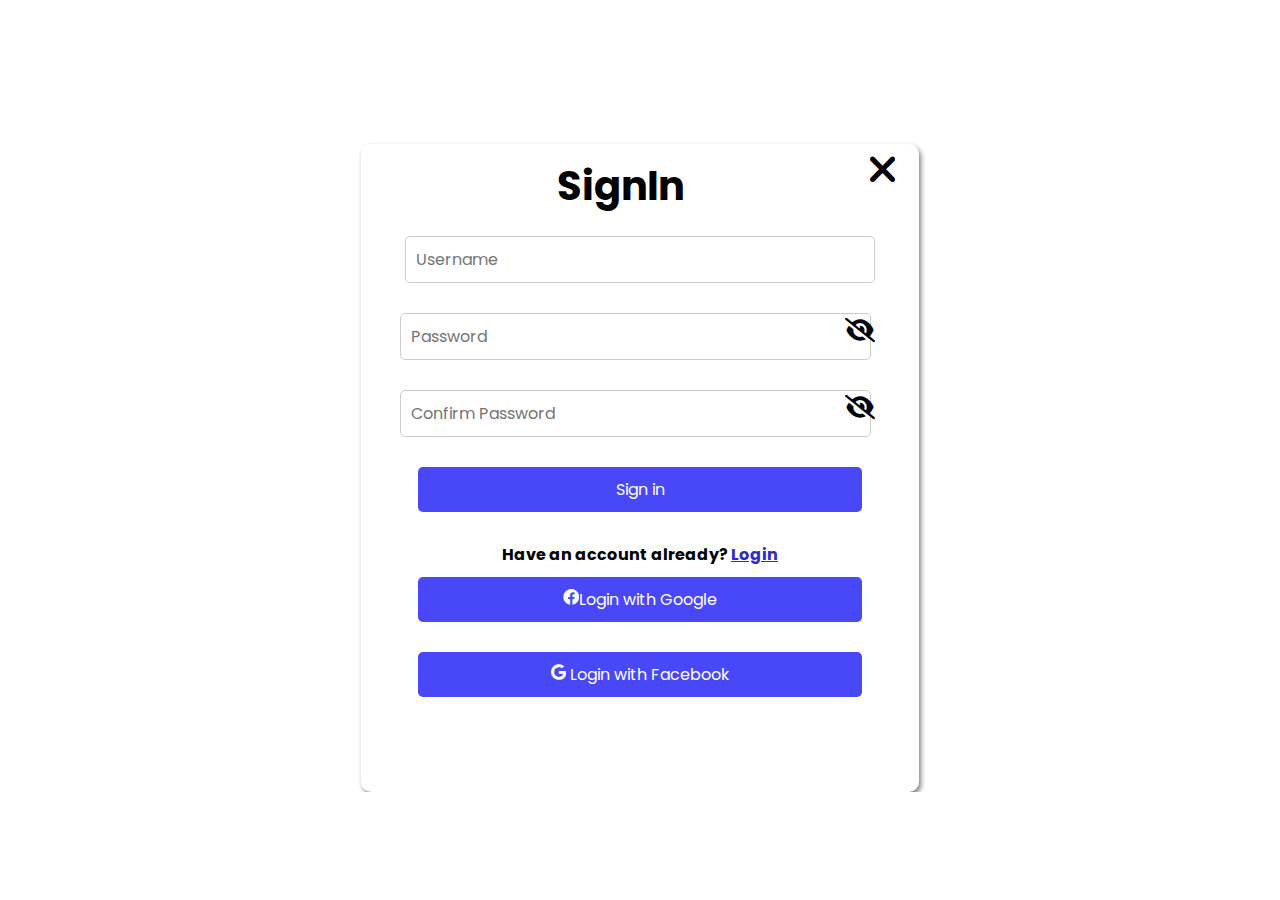
<file: signUp.html>
<!DOCTYPE html>
<html>

<head>
    <title>Sign In</title>
    <link rel="stylesheet" href="fonticon/css/all.css">
    <link rel="stylesheet" href="CSS/Login.css">
    <link rel="stylesheet" href="phoneCSS/formPhone.css">
</head>

<body>
    <form action="#" onsubmit=" return validatePassword()" name="passwordForm" class="form" method="post" id="form">
    <div class="form-container">
        <div class="log_head">
        <h1>SignIn</h1>
        <a href="index.html"><i class="fa-sharp fa-solid fa-xmark" ></i></a> <!-- cross logo-->
    </div>
        <form id="signin-form">
            <div class="form-group">
                <input type="text" id="username-sign" name="username-sign" required placeholder="Username">
            </div>

            <div class="form-group">
                <input type="password" id="password-sign" name="password-sign" required placeholder="Password"
                    style="margin-left: 25px;">
                <span class="eye-icon" onclick="toggleVisibile()">
                    <i class="fa-solid fa-eye-slash" style="color: #00040a;"></i>
                </span>
            </div>


            <div class="form-group">
                <input type="password" id="confirm-password" name="confirm-password" required placeholder="Confirm Password"
                    style="margin-left: 25px;">
                <span class="eyeIcon" onclick="togglePasswordVisibile()">
                    <i class="fa-solid fa-eye-slash" style="color: #00040a;"></i>
                </span>
            </div>

            <div class="form-group">
                <button type="submit">Sign in</button>
            </div>
            <div id="error-msg" class="error"></div>
            <div class="fg">
                <h3>Have an account already? <a href="Login.html" style="color: rgb(44, 44, 205);">Login</a></h3>
            </div>
        </form>
        <div class="form-group">
            <button type="submit"><i class="fa-brands fa-facebook" style="color: #fbfcfe;"></i>Login with Google</button>
        </div>

        <div class="form-group">
            <button type="submit"><i class="fa-brands fa-google" style="color: #fcfcfc;"></i> Login with Facebook</button>
        </div>
    </div>
</form>
<script src="javascript/javascript.js"></script>
</body>

</html>
</file>
<file: CSS/slidingCards.css>
* {
margin: 0;
padding: 0;
box-sizing: border-box;
font-family: 'Times New Roman', Times, serif;
}
.container {
  width: 100%;
  max-width: 1950px;
  overflow: hidden;
height: 75vh;
/* background-color: yellow; */
margin-top: 10px;
}

.container .main-cards {
  width: 200%;
  transition: all 1s ease ;
  display: flex;
  /* background-color: green; */
  
}
#two:checked ~ .main-cards {
  margin-left: -100%;
}

#four:checked ~ .main-cards {
  margin-left: -100%;
}

.row
		{
          display: flex;
          padding-left: 15px;
          padding-right: 15px;
          display: flex;
          flex-direction: row;
          justify-content: center;
		}
		.col-6 /* screen divided into 4 i.e 25% */
		{
          width: 16.66%;
		}
        .cards
        {
          border: 1px solid transparent;
          margin-left: 10px;
          text-align: center;
          cursor: pointer;

        
        }
        .text-center
        { 
        	text-align: center;
          /* background-color: aqua; */
        }
        .text
        { 
        	text-align: center;
        }
        .image {
            width: 100%;
            height: 90%;
            padding: 15px;
            border-radius: 50%;
            object-fit: cover;
            object-position: center;
            transition-duration: -3s;
            transform: 2s;
        }
        .image1 {
          width: 100%;
          height: 70%;
          padding: 15px;
          border-radius: 50%;
          object-fit: cover;
          object-position: center;
          transition-duration: -3s;
          transform: 2s;
      }
        .cards img:hover {
              transform: translateY(-10px);
        }
        .image:active {
            transform: translateY(10px);
        }
        .button {
          display: flex;
          margin: 40px;
          justify-content: center;
          padding-top: -30px;
          margin-top: 60px;
          /* background-color: rebeccapurple; */
        }
        .button label {
          height: 15px;
          width: 15px;
          background-color: rgb(197, 194, 194);
          margin: 0 4px;
          border-radius: 20px;
          transition: all 0.5s ease;
          cursor: pointer;
        }
        .button label.active {
          width: 35px;
        }
        #one:checked ~ .button label.one {
          width: 35px;
        }
        #two:checked ~ .button label.two {
          width: 35px;
        }     
         #two:checked ~ .button label.one {
          width: 15px;
        }
        #one:checked ~ .button label.two {
          width: 15px;
        }

        #three:checked ~ .button label.three { 
          width: 35px;
        }
        #four:checked ~ .button label.four { 
          width: 35px;
        }     
         #four:checked ~ .button label.three { 
          width: 15px;
        }
        #three:checked ~ .button label.four { 
          width: 15px;
        }

        input[type="radio"]{
          display: none;
        }
</file>
<file: CSS/foodcards.css>
* {
    margin: 0;
    padding: 0;
    box-sizing: border-box;
    font-family: 'Times New Roman', Times, serif;
}

.col-4 {
    width: 25%;
}

.foodRow {
    
    display: flex;
    flex-direction: row;
    justify-content: space-around;
    padding: 10px;
}

.cards1 {
    /* h and w of cards-container*/
    position: relative;
    width: 70%;
    height: 70%;
    background-color: white;
    border: 1px solid white;
    display: flex;
    flex-wrap: wrap;
    margin-left: 20px;
    box-shadow: 0 5px 20px rgba(0, 0, 0, 0.4);
    display: flex;
    flex-direction: column;
    padding: 20px 20px 40px;
    justify-content: space-between;
    border-radius: 10px;
    transition: 0.3s;

}
.cards1:hover {
    transform: translateY(-15px);
    box-shadow: 0 5px 10px rgba(0, 0, 0, 0.2);
}

.foodImage img {
    width: 100%;
    height: 50%;
    object-fit: cover;
    object-position: center;

}

.namePrice {
    
    width: 100%;
    display: flex;
    justify-content: space-between;
}

.namePrice h3 {
    font-size: 2rem;
    text-transform: capitalize;
    color: black;
}

.namePrice span {
    font-size: 1.5rem;
    color:  #e36708;
}
.namePrice .rupee{
    font-size: 1.5rem;
    color:  #e36708;
}

.cards1 p {
    font-size: 1.1rem;
    line-height: 25px;
    /*space between sentences*/
}
.star li{
    font-size: 1.3rem;
    margin-top: 10px;
}
.star-4 li:nth-child(-n+4) { 
    color: #e36708;
}
.star-3 li:nth-child(-n+3) { 
    color: #e36708;
}
.star-5 li:nth-child(-n+5) { 
    color: #e36708;
}

.btn-cards{
    position: absolute;
    bottom: 20px;
    right: 20px;
}
.btn-cards button {
    padding: 10px;
    width: 100px;
    border-radius: 7px;
    border: none;
    background-color: black;
    color: white;
    font-size: 0.9rem;
    transition: 0.5s;
    cursor: pointer;
}
.btn-cards button:hover {
    transform: scale(1.1);
}

h2 {
    text-align: center;
    margin: 30px 0 10px;
    line-height: 50px;
}
</file>
<file: phoneCSS/phone.css>
@media screen and (min-width: 1024px) {
  /* 1024-2000+ and isse zyada*/
}

/*For Mobile potrait View */
@media screen and (max-device-width: 768px) {
  * {
    overflow-x: hidden;
  }
  body {
    overflow-x: hidden;
  }
  /*Header Section */
  .main {
    margin-top: -10px;
    background-size: 100% 100%;
    /*width height*/
  }

  .container-1 {
    flex-direction: row;
  }

  .container-1 .logo {
    margin: 5px;
    padding: 10px;
  }

  .container-1 .logo img {
    height: 50px;
    width: 50px;
    border-radius: 50%;
  }

  .search {
    flex-direction: row;
    width: 240px;
    height: 30px;
    left: 40px;
  }

  .search .icon {
    height: 20px;
    width: 30px;
    margin-top: 5px;
  }

  .search .input {
    left: 40px;
  }

  .search .input input {
    font-size: 0.8rem;
    width: 100%;
    height: 100%;
    margin-top: 15px;
  }

  /* Navbar */
  #navbar {
    justify-content: space-between;
  }
  #navbar  hr {
    display: block;
}
  #navbar .menu {
    background: linear-gradient(to top, rgba(79, 43, 43, 0.5)50%, rgba(79, 43, 43, 0.5)50%), url('../Bg/commonNav.jpg');
    flex-direction: column;
    justify-content: space-around; 
    width: 50%;
    height: 60vh;
    position: fixed;
    top: 15%;
    left: -100%;
    z-index: 100;
    transition: all 0.2s ease-in-out;
    margin-top: 0%;
    font-size: 1.2rem;
    margin-left: 0%;
    /* background-color: #884A39; */
  }
  #navbar .menu  a {
    padding: 5px;
    display: flex;
    flex-direction: column;
    text-align: center;
  }
  #navbar a:hover{
    background-color: azure;
  }
  .open-menu, .close-menu {
    display: block;
  }
  #check:checked ~ .menu {
  left: 0;
  }
  .open-menu {
    width: 10%;
    top: 10%;
    right: -20px;
    font-size: 2rem;
}
  .close-menu {
    font-size: 1.5rem;
    top: 2%;
    right: -85%;
  }

  /* shopping cart */
  #navbar .shoppingCartButton i{
    width: 50%;
    height: 7vh;
    margin-top: 20%;
    cursor: pointer;
    padding: 10px;  
    background-color: aqua;
  }
  #navbar .shopping-cart{
    width: 30%;
    height: 10vh;
    /* background-color: #e36708; */
    }
    #navbar .shoppingCartButton {
    margin-top: 10%;
    font-size: 1rem;
    cursor: pointer;
}
#navbar .shopping-cart .sum-prices h6 {
  font-size: 1rem;
}

  /* Home*/
  #home {
    padding-top: 0;
    font-size: 1rem;
    padding: 0px 20px;
    margin-top: 10px;
  }
  .btn-1 {
    font-size: 0.9rem;
    padding: 10px;
  }

  /* Inspiration for your first order */
  .container {
    height: 60vh;
    margin-left: -10px;
  }
  .foodRow {
    flex-direction: column;
  }
  .col-6 /* screen divided into 4 i.e 25% */ {
    width: 16.66%;
  }
  .image {
    width: 50%;
    height: 60%;
    padding: 15px;
    object-fit: cover;
    object-position: center;
  }
  .image1 {
    width: 100%;
    height: 90%;
    padding: 10px;
    margin-left: 8px;
  }
  .text-center h2 {
    text-align: center;
    font-size: 0.9rem;
  }
  .text {
    font-size: 0.7rem;
    margin-top: -10px;
    margin-left: 10px;
  }

  .head-primary {
    margin-top: 20px;
    margin-left: 23px;
    font-size: 0.7rem;
    white-space: nowrap;
    font-weight: bolder;
  }
  .second-primary {
    margin-top: -50px;
    margin-left: 20px;
    font-size: 0.8rem;
  }

  .container .main-cards {
    flex-wrap: wrap;
  }
  .button {
    margin: -5px;
  }
  .cards {
    overflow-y: hidden;
    height: 17vh;
    margin-top: 10px;
    margin-left: 0;
    padding: 5px;
  }
  .row {
    flex-direction: row;
  }
  .image {
    width: 80%;
    height: 80%;
    padding: 0;
  }

  .third-primary {
    margin-top: -50px;
    margin-left: 10px;
    margin-right: 10px;
    font-size: 0.9rem;
  }
  .cards1 {
    /* h and w of cards-container*/
    width: 90%;
    height: 60%;
    margin: 10px;
    padding: 0;
    padding-bottom: 10px;
    justify-content: space-between;
    margin-left: 15px;
  }
  .foodImage img {
    width: 100%;
    height: 50%;
    object-fit: cover;
    object-position: center;
  }
  .foodImage {
    text-align: center;
  }

  .namePrice {
    width: 100%;
    display: flex;
    justify-content: space-between;
  }

  .namePrice h3 {
    font-size: 1.5rem;
    margin-left: 10px;
  }

  .namePrice span {
    margin-right: 40px;
    font-size: 1.2rem;
    color: #e36708;
  }

  .cards1 p {
    font-size: 0rem;
  }
  .star-4 {
    margin-top: -20px;
    margin-left: 10px;
  }
  .star-5 {
    margin-top: -20px;
    margin-left: 10px;
  }
  .star-3 {
    margin-top: -20px;
    margin-left: 10px;
  }
  .btn-cards {
    position: absolute;
    bottom: 20px;
    right: 20px;
    overflow-y: hidden;
    margin-bottom: -10px;
  }
  .btn-cards button {
    padding: 5px;
    width: 80px;
    font-size: 0.7rem;
  }
  .footer-col {
    width: 25%;
    padding: 0;
    margin-bottom: 50%;
    margin-left: 20px;
    height: 50vh;
    overflow-y: hidden;
  }
  .footer-col h4 {
    font-size: 1.2rem;
    font-weight: bolder;
  }
  .footer-col ul li a {
    word-spacing: 0;
    font-weight: bolder;
    margin-top: 10px;
    font-size: 0.9rem;
  }
  .footer-col ul li a:hover {
    color: black;
    padding-left: 10px;
  }
  ul {
    list-style: none;
    margin-top: 30px;
  }
  .footer {
    background-image: linear-gradient(
        to top,
        rgba(72, 18, 18, 0.5) 50%,
        rgba(72, 18, 18, 0.5) 50%
      ),
      url("../Bg/commonNav.jpg");
    height: 160vh;
    overflow-y: hidden;
    bottom: 90%;
  }
  .ta-c h1 {
    margin-top: 50px;
    font-size: 1.5rem;
  }

  .ta-c .img-1 {
    width: 40px;
    height: 40px;
    margin-top: 40px;
  }
  .flex {
    height: 65vh;
    overflow-y: hidden;
  }
  .hs {
    color: white;
    padding: 10px;
    text-align: center;
    margin-bottom: 250%;
    font-size: 1.2rem;
  }
  .social h4 {
    margin-top: -2%;
    text-align: center;
    font-size: 2rem;
    color: white;
  }
  .social .social-links {
    display: flex;
    justify-content: center;
  }
  .social .social-links a i {
    font-size: 2.5rem;
    margin-top: 5px;
  }

  .social .social-links a {
    overflow-y: hidden;
  }
}
</file>
<file: CSS/addToCart.css>
.shopping-cart{
width: 7%;
height: 7vh;
margin-left: 35%;
}
.shopping-cart .sum-prices {
    display: flex;
    flex-direction: row;
    justify-content: center;
    align-items: center;
}

.sum-prices #sum-prices {
    padding-left: 10px;
}

.sum-prices h6 {
    font-size: 1.5rem;
}

.shoppingCartButton {
    margin-top: 10%;
    font-size: 2rem;
    cursor: pointer;
}

.shoppingCartButton:hover,
.account:hover * {
    color: rgb(98, 186, 196);
}
.producstOnCart {
    -ms-overflow-style: none; /* IE and Edge */
    scrollbar-width: none;
    overflow: hidden;
    overflow-y: scroll;
    scroll-behavior: smooth;
    overscroll-behavior: contain;
    background-color: #202020;
    width: 300px;
    height: 500px;
    color: #f0f0f0;
    z-index: 15;
    position: fixed;
    top: 20px;
    visibility: visible; /* visiblity of cart*/
    right: 0;
    text-align: center;
    animation: fade 1s;   /* right to left movement of cart*/
    
}
/* to hide scroll bar */
/* .producstOnCart::-webkit-scrollbar {
    display: none;
} */

@keyframes fade {    /* right to left movement of cart*/
    0% {
        transition: 1s;
        transform: translateX(100%);
    }
    100% {
        transform: none;
    }
}

.hide {
    display: none;
    visibility: hidden;
}

/* to hide scroll bar */
.producstOnCart::-webkit-scrollbar {
    width: 0;
}


.producstOnCart ul {
    text-align: left;
    display: flex;
    flex-direction: column;
    justify-content: center;
    align-items: center;
}

.producstOnCart .buyItem {
    border-bottom: #aaa 1px solid;
    width: 90%;
    padding: 10px 0;
    display: flex;
}

.producstOnCart img {
    width: 90px;
}

.producstOnCart .top {
    display: flex;
    background-color: #616161;
    text-align: center;
    padding: 10px 0;
    position: sticky;
    top: 0;
    width: 100%;
}

/* cross button*/
.top button {
    background: transparent;
    border: none;
    font-size: 1.5rem;
    margin-left: 10px;
    color: #c24c37;
    cursor: pointer;
}

.top button:hover {
    color: #e40505;
}

/* cart heading*/
.top h3 {
    position: absolute;
    left: 50%;
    top: 50%;
    transform: translate(-50%, -50%);
    margin: 0 auto;
}
.producstOnCart .cart-button  > .clear {
    font-size: 0.9rem;
    margin: 20px;
    border: none;
    background-color: #297075;
    padding: 10px 20px;
    color: #eee;
    cursor: pointer;
}

.producstOnCart .cart-button > .checkout {
    font-size: 0.9rem;
    margin: 20px auto;
    border: none;
    background-color: #297075;
    padding: 10px 20px;
    color: #eee;
    cursor: pointer;
}

/*black bg*/
.overlay {
    overflow: hidden;
    display: inline-block;
    content: "";
    position: fixed;
    left: 0;
    top: 0;
    width: 100vw;
    height: 100vh;
    z-index: -1;
    background: rgba(0, 0, 0, 0.5);
}

.stopScrolling {
    height: 100vh;
    overflow: visible;
}

.buyItem h6 {
    margin-bottom: 10px;
}

/* plus minus sign of cart*/
.buyItem button {
    background: transparent;
    color: #fff;
    cursor: pointer;
    font-weight: 900;
    font-size: 1.2rem;
    padding: 0 6px;
    border: none;
}

.buyItem button:active {
    color: #96c8cc;
}

.buyItem > div {
    padding: 0 20px;
}

.producstOnCart .empty {
    justify-self: center;
    margin: 150px auto;
}
.hidden {
    display: none;
}
</file>
<file: CSS/about_contactNavBar.css>
/* navbar for about us and contact us*/
* {
    margin: 0;
    padding: 0;
    font-family: 'Times New Roman', Times, serif;
    box-sizing: border-box;
}
.contain{
    width: 100%;
    background: linear-gradient(to top, rgba(79, 43, 43, 0.5)50%, rgba(79, 43, 43, 0.5)50%), url('../Bg/commonNav.jpg');
    background-position: center;
    background-repeat: no-repeat;
    height: 20vh;
    background-size: 100% 120%;
    margin-top: -30px;
}
#nav {
    margin-top: 20px;
    display: flex;
    position: relative;
    color: white;
}

#nav .menu {
    display: flex;
    justify-content: space-between;
    list-style: none;
    font-size: 1.6rem;
    cursor: pointer;
    margin-left: 20px;
    width: 60%;
    /* background-color: #297075; */
    margin-top: 3%;
}

#nav .menu a {
    position: relative;
    padding: 5px;
    text-decoration: none;
    color: white;
    text-transform: uppercase;
}

#nav a:hover {
    color: rgb(98, 186, 196);
}

#nav #marker {
    position: absolute;
    height: 4px;
    left: 0;
    width: 0;
    background: rgb(98, 186, 196);
    bottom: -8px;
    transition: 0.5s;
    border-radius: 4px;
    margin-left: 10px;
}
#nav  hr {
    display: none;
}

/*hamburger */
.open-Menu, .close-menu {
    position: relative;
    color: var(--color1);
    cursor: pointer;
    font-size: 1.5rem;
    display: none;
}
 .open-Menu {
    top: 0%;
    right: -20px;
}
.close-menu {
    top: 10px;
    right: 20px;
}
#check {display: none;}


#nav img {
    height: 70px;
    width: 70px;
    border-radius: 50%;
    opacity: 0.9;
    margin-top: 30px;
}
.text{
    margin: 50px;
    margin-left: 10%;
    font-size: 1.5rem;
}
.col-2 {
    width: 50%;
   
}

.Row{
    display: flex;
    flex-direction: row;
}
.Row .cards{
    padding: 10px;
    border: 2px solid white;
}
.text-area p {
    font-size: 1.5rem;
    margin-left: 20%;
    text-justify: auto;
}
.f-img img {
    border-radius: 15px 50px;
}
.aboutDetail {
margin: 5% 10%;
}
.aboutDetail .para h6 {
    margin-top: 10px;
    font-size: 1.5rem;
    font-family: 'Times New Roman', Times, serif;
    font-weight: lighter;
}
</file>
<file: CSS/contactUs.css>
* {
  margin: 0;
  padding: 0;
  font-family: 'Times New Roman', Times, serif;
  box-sizing: border-box;
}

.contact {
  text-align: center;
  margin-top: 70px;
  margin-bottom: 70px;
  font-size: 1.5rem;
}

.container-2 {
  width: 100%;
  overflow: hidden;
  height: 80vh;
  
}

.container-2 .main-cards {
  width: 200%;
  display: flex;
}

.row {

  display: flex;
  flex-direction: row;
  width: 50%;
}
.col-3{
  width: 40%;
}
.col-new{
  width: 40%;
}
.details .img-0 {
  width: 20%;
}

.details .img-0 img {
  width:  50px;
  height: 50px;
  border-radius: 50%;
  margin-top: 10px;
  text-align: center;
}

.details {
  margin-top: 5%;
  text-align: center;
  border: 5px solid transparent;
  margin-left: 50px;
}
.content {
  display: flex;
  white-space: nowrap;
  border-bottom: 3px dotted black;
}

.content .para {
  margin-top: 10px;
  width: 70%;
  padding: 10px;
}
.para p {
  font-size: 1.5rem;
  line-height: 10px;
  padding: 10px;
  text-align: center;
}

.delivery img {
  height: 400px;
  width: 580px;
 margin-top: 5%;
}
.form {
  width: 80%;
	text-align: center;
	font-size: 20px;
  margin-left: 20px;
}

.info {
	border: 1px solid rgb(63, 62, 62);
	padding: 10px;
	background-color: white;
  border-radius: 10px;
}

input{
	height: 40px;
	width: 90%;
  border-top: transparent;
  border-left: transparent;
  border-right: transparent;
  border-bottom: 2px solid grey;
  font-size: 1.2rem;
}
textarea {
  height: 80px;
	width: 90%;
  border-top: transparent;
  border-left: transparent;
  border-right: transparent;
  border-bottom: 2px solid grey;
  font-size: 1.3rem;
}

.btn2 {
  width: 60%;
	background-color: rgb(75, 186, 230);
	border: 5px solid rgb(75, 186, 230);
	border-radius: 5px;
	padding: 5px;
	color: white;
	box-shadow: 2px 3px 5px grey;
	cursor: pointer;
}

.login {
	font-size: 20px;
	margin-left: 50px;
}

.login label {
	font-weight: bold;
}

.login input,
select {
	height: 40px;
	width: 50%;
}
.ta-c {
	text-align: center;
}
</file>
<file: CSS/popup.css>
*{
    margin: 0;
    padding: 0;
    box-sizing: border-box;
    font-family: 'Poppins',sans-serif;
}

.container {
    position: relative;

}

.container#blur.active {
    filter: blur(70px);
    pointer-events: none;
    user-select: none;
}

h2 {
    text-align: center;
    margin: 30px 0 10px;
    line-height: 50px;
}

#popup img {
    width: 100px;
    margin-top: -50px;
    border-radius: 100%;
    box-shadow: 0 2px 5px rgba(0,0,0,0.2);
}

.btn2 {
    position: relative;
    width: 90%;
    background-color: rgb(75, 186, 230);
    border: 5px solid rgb(75, 186, 230);
    border-radius: 5px;
    padding: 5px;
    color: white;
    box-shadow: 2px 3px 5px grey;
    cursor: pointer;
}

#popup button {
    /* submit*/
    position: relative;
    width: 50%;
    margin-top: 50px;
    padding: 10px 0;
    display: inline-block;
    background-color: rgb(75, 186, 230);
    color: #fff;
    border: 0;
    outline: none;
    font-size: 18px;
    border-radius: 4px;
    cursor: pointer;
    box-shadow: 0 5px 5px rgba(0, 0, 0, 0.2);
}

#popup {
    position: fixed;
    top: 40%;
    left: 50%;
    border-radius: 6px;
    transform: translate(-50%, -50%);  /*left right movement*/
    width: 30%;
    padding: 0 30px 30px;
    text-align: center;
    color: #333;
    box-shadow: 0 5px 30px rgba(0, 0, 0, .30);
    background-color: white;
    /* IMP */
    visibility: hidden;
    transition-timing-function: ease-out;
    transition-duration: 0.2s;

}

#popup.active {
    top: 50%;
    visibility: visible;
    /* transition: 0.5s; */

}
</file>
<file: phoneCSS/about_contactNavPhone.css>
/* Responsive navbar for about and contact us*/
@media screen and (max-device-width: 768px) {
    * {
        overflow-x: hidden;
      }
      body {
        overflow-x: hidden;
      }
 #nav {
    justify-content: space-between;
  }
  #nav  hr {
    display: block;
}
#nav img {
  height: 50px;
  width:  50px;
  border-radius: 50%;
  opacity: 0.9;
  margin-top: 20px;
  margin-left: 20px;
}

  #nav .menu {
    background: linear-gradient(to top, rgba(79, 43, 43, 0.5)50%, rgba(79, 43, 43, 0.5)50%), url('../Bg/commonNav.jpg');
    flex-direction: column;
    justify-content: space-around; 
    width: 50%;
    height: 60vh;
    position: fixed;
    top: 0%;
    right: -100%;
    z-index: 100;
    transition: all 0.2s ease-in-out;
    margin-top: 0%;
    font-size: 1.2rem;
    margin-left: 0%;
    /* background-color: #884A39; */
  }
  #nav .menu  a {
    padding: 5px;
    display: flex;
    flex-direction: column;
    text-align: center;
  }
  #nav a:hover{
    background-color: azure;
  }
  .open-Menu, .close-menu {
    display: block;
  }
  #check:checked ~ .menu {
  right: 0;
  }
  .open-Menu {
    width: 10%;
    margin-top: 9%;
    right: 10px;
    font-size: 2rem;
    display: block;
}
  .close-menu {
    font-size: 1.5rem;
    top: 2%;
    right: -85%;
  }

  /*contact us */
  .contact {
    margin-top: 50px;
    font-size: 1rem;
  }
  
  .container-2 {
    width: 100%;
    overflow: hidden;
    height: 230vh;
    /* background-color: violet; */
    margin-top: -20%;
  }
  
  .container-2 .main-cards {
    width: 350%;
    display: flex;
  }
  
  .row {
    display: flex;
    flex-direction: column;
    width: 100%;
  }
  .col-3{
    width: 30%;
    margin-top: -10px;
  }
  .col-new{
    width: 40%;

  }
  .details .img-0 {
    width: 15%;
    overflow-y: hidden;
  }
  
  .details .img-0 img {
    width:  30px;
    height: 35px;
    border-radius: 50%;
    margin-top: 10px;
    text-align: center;
  }
  .details {
    text-align: center;
    border: 5px solid transparent;
    margin-left: 20px;
    overflow-y: hidden;
    padding-top: 15px;
    /* background-color: aqua; */
  }
  .content {
    margin-right: 50px;
    margin-left: 10px;
  }
  
  .content .para {
    margin-top: 10px;
    width: 70%;
    padding: 10px;
  }
  .para p {
    font-size: 1.2rem;
    line-height: 10px;
    padding: 10px;
    text-align: center;
  }
  .delivery {
    margin-bottom: 10%;
  }
  
  .delivery img {
    height: 380px;
    width: 350px;
    margin-left: -20px;
  }
  .ta-c {
    margin-top: -10px;
    text-align: center;
  }
  .info {
    border: 1px solid rgb(63, 62, 62);
    background-color: white;
    border-radius: 10px;
    height: 70vh;
    width: 40vh;
    margin-left: 15px;
    overflow-y: hidden;
  }
  input{
    height: 20px;
    width: 90%;
    font-size: 1rem;
  }
  textarea {
    font-size: 1rem;
  }
  
  .btn2 {
    padding: 2px;
  }
  .footer {
    background-image: linear-gradient(to top, rgba(72, 18, 18, 0.5)50%, rgba(72, 18, 18, 0.5)50%), url('../Bg/Footer.jpg');
  }
  .social .social-links a{
    overflow-y: hidden;
  }
  .social .social-links a i {
    font-size: 2rem;
    margin-top: 9px;
  }

  /*  popup for contact us*/
  #popup {
    top: 40%;
    left: 50%;
    border-radius: 6px;
    width: 90%;
    padding: 0 30px 30px; 
}
#popup img {
  display: none;
}
}
</file>
<file: CSS/Login.css>
@import url('https://fonts.googleapis.com/css2?family=Poppins:wght@300;400;500;600&display=swap');

* {
    margin: 0;
    padding: 0;
    box-sizing: border-box;
    font-family: 'Poppins', sans-serif;
}

body {
    padding: 20px;
    
}
.log_head {
    display: flex;
    justify-content: space-between;
    position: relative;

}
.log_head h1 {
    margin-left: 40%;
    margin-bottom: 10px;
}
.log_head a {
    margin-right: 4%;
    font-size: 1.7rem;
    color: black ;
}
.form-container {
    width: 30%;
    margin: 0 auto;
    box-shadow: 2px 3px 5px grey;
        border: 2px solid transparent;
    border-radius: 10px;
    margin-top: 9%;
    
}

.form-group {
    margin-bottom: 20px;
    position: relative;
    text-align: center;
}


.form-group input {
    width: 80%;
    padding: 10px;
    font-size: 16px;
    border-radius: 5px;
    border: 1px solid #ccc;
}

.form-group .eye-icon {
    position: relative;
    top: 70%;
    right: 30px;
    cursor: pointer; 
}
.form-group .eyeIcon {
    position: relative;
    top: 70%;
    right: 30px;
    cursor: pointer; 
}


.fg h4 {
    text-align: center;
    color: rgb(44, 44, 205);
    padding-bottom: 10px;
}

.fg h3 {
    text-align: center;
    font-size: 1rem;
    color: black;
    padding-bottom: 10px;
}

.form-group button {
    width: 85%;
    padding: 10px 20px;
    font-size: 16px;
    border-radius: 5px;
    background-color: rgb(72, 72, 249);;
    color: #fff;
    border: none;
    cursor: pointer;
}

.form-group button svg {
    font-size: 1.2rem;
}

.error {
    color: red;
    text-align: center;
}
</file>
<file: phoneCSS/formPhone.css>
/* media query for phone */
@media  (max-device-width: 340px) {
    * {
        overflow-x: hidden;
      }
      body {
        overflow-x: hidden;
      }
    .log_head h1 {
        margin-left: 35%;
        margin-top: 20px;
        margin-bottom: 10px;
        font-size: 5rem;
    }
    .log_head a {
        margin-right: 4%;
        font-size: 2.5rem;
    }
      .form-container {
        width: 90%;
        margin-top: 50%;
        height: 55vh;
        overflow-y: hidden;
        /* background-color: rebeccapurple; */
      }    
      .form-group {
        margin-bottom: 60px;
        position: relative;
        text-align: center;
    }
    
    
    .form-group input {
        width: 80%;
        padding-top: 10px;
        padding: 10px;
        font-size: 3rem;
    }
    
    .form-group .eye-icon {
        right: 65px;
        font-size: 2.5rem;
    }
    .form-group .eyeIcon {
        right: 65px;
        font-size: 2.5rem;
    }
    
    .fg h4 {
        padding-bottom: 10px;
        font-size: 2.2rem;
    }
    
    .fg h3 {
        font-size: 2.2rem;
    }
    
    .form-group button {
        width: 80%;
        font-size: 16px;
        font-size: 2.8rem;
    }
    
    .form-group button svg {
        font-size: 1.3rem;
    }
    
    .error {
        color: red;
        text-align: center;
        font-size: 2rem;
    }
    }

    /* Media Query for Mobile Devices */
    @media (min-device-width: 341px) and (max-device-width: 480px) {
        * {
            overflow-x: hidden;
          }
          body {
            overflow-x: hidden;
          }
        .log_head h1 {
            margin-left: 40%;
            margin-top: 20px;
            margin-bottom: 30px;
            font-size: 3rem;
        }
        .log_head a {
            margin-right: 4%;
            font-size: 2.5rem;
        }
          .form-container {
            width: 70%;
            margin-top: 30%;
            height: 50vh;
            overflow-y: hidden;
            /* background-color: cyan; */
          }    
          .form-group {
            margin-bottom: 40px;
            position: relative;
            text-align: center;
        }
        .form-group #password-log{
            margin-right: -4%;
        }
        
        .form-group input {
            width: 80%;
            padding-top: 10px;
            padding: 10px;
            font-size: 2rem;
        }
        
        .form-group .eye-icon {
            right: 40px;
            font-size: 2.2rem;
        }
        .form-group .eyeIcon {
            right: 40px;
            font-size: 2.2rem;
        }
        
        .fg h4 {
            padding-bottom: 30px;
            font-size: 2rem;
            margin-top: -10px;
        }
        
        .fg h3 {
            font-size: 2rem;
        }
        
        .form-group button {
            width: 80%;
            font-size: 16px;
            font-size: 2rem;
        }
        .error {
            color: red;
            text-align: center;
            font-size: 1.6rem;
        }
    }

    /* Media Query for low resolution  Tablets, Ipads */
    @media (min-device-width: 481px) and (max-device-width: 767px) {
        * {
            overflow-x: hidden;
          }
          body {
            overflow-x: hidden;
          }
        .log_head h1 {
            margin-left: 35%;
            margin-top: 10px;
            margin-bottom: 20px;
            font-size: 2.5rem;
        }
        .log_head a {
            margin-right: 4%;
            font-size: 2.5rem;
        }
          .form-container {
            width: 45%;
            margin-top: 15%;
            height: 60vh;
            overflow-y: hidden;
            /* background-color: palevioletred; */
          }    
          .form-group {
            margin-bottom: 30px;
            position: relative;
            text-align: center;
        }
        .form-group #password-log{
            margin-right: -2%;
        }
        
        .form-group input {
            width: 85%;
            padding-top: 10px;
            padding: 10px;
            font-size: 1rem;
        }
        
        .form-group .eye-icon {
            right: 30px;
            font-size: 1.5rem;
        }
        .form-group .eyeIcon {
            right: 30px;
            font-size: 1.5rem;
        }
        
        .fg h4 {
            padding-bottom: 30px;
            font-size: 1.5rem;
            margin-top: -5px;
        }
        
        .fg h3 {
            font-size: 1rem;
        }
        
        .form-group button {
            width: 80%;
            font-size: 16px;
            font-size: 1rem;
        }
        .error {
            color: red;
            text-align: center;
            font-size: 1.6rem;
        }

    }
    /* Media Query for Tablets Ipads portrait mode */

    @media (min-device-width: 768px) and (max-device-width: 1024px){
        * {
            overflow-x: hidden;
          }
          body {
            overflow-x: hidden;
          }
        .log_head h1 {
            margin-left: 35%;
            margin-top: 10px;
            margin-bottom: 20px;
            font-size: 2.5rem;
        }
        .log_head a {
            margin-right: 4%;
            font-size: 2.5rem;
        }
          .form-container {
            width: 45%;
            margin-top: 15%;
            height: 50vh;
            overflow-y: hidden;
            /* background-color: yellow; */
          }    
          .form-group {
            margin-bottom: 30px;
            position: relative;
            text-align: center;
        }
        .form-group #password-log{
            margin-right: -2%;
        }
        
        .form-group input {
            width: 85%;
            padding-top: 10px;
            padding: 10px;
            font-size: 1rem;
        }
        
        .form-group .eye-icon {
            right: 30px;
            font-size: 1.5rem;
        }
        .form-group .eyeIcon {
            right: 30px;
            font-size: 1.5rem;
        }
        
        .fg h4 {
            padding-bottom: 30px;
            font-size: 1.5rem;
            margin-top: -5px;
        }
        
        .fg h3 {
            font-size: 1rem;
        }
        
        .form-group button {
            width: 80%;
            font-size: 16px;
            font-size: 1rem;
        }
        .error {
            color: red;
            text-align: center;
            font-size: 1rem;
            margin-top: -10px;
        }

    }
    /* Media Query for Laptops and Desktops */
    @media (min-device-width: 1025px) and (max-device-width: 1280px){
        * {
            overflow-x: hidden;
          }
          body {
            overflow-x: hidden;
          }
        .log_head h1 {
            margin-left: 35%;
            margin-top: 10px;
            margin-bottom: 20px;
            font-size: 2.5rem;
        }
        .log_head a {
            margin-right: 4%;
            font-size: 2.5rem;
        }
          .form-container {
            width: 45%;
            margin-top: 10%;
            height: 72vh;
            overflow-y: hidden;
            /* background-color: greenyellow; */
          }    
          .form-group {
            margin-bottom: 30px;
            position: relative;
            text-align: center;
        }
        .form-group #password-log{
            margin-right: -2%;
        }
        
        .form-group input {
            width: 85%;
            padding-top: 10px;
            padding: 10px;
            font-size: 1rem;
        }
        
        .form-group .eye-icon {
            right: 30px;
            font-size: 1.5rem;
        }
        .form-group .eyeIcon {
            right: 30px;
            font-size: 1.5rem;
        }
        
        .fg h4 {
            padding-bottom: 30px;
            font-size: 1.5rem;
            margin-top: -5px;
        }
        
        .fg h3 {
            font-size: 1rem;
        }
        
        .form-group button {
            width: 80%;
            font-size: 16px;
            font-size: 1rem;
        }
        .error {
            color: red;
            text-align: center;
            font-size: 1.6rem;
        }
    }
</file>
<file: CSS/serviceNavbar.css>
/*Navbar for services*/
*{
    margin: 0;
    padding: 0;
    font-family: 'Times New Roman', Times, serif;
    box-sizing: border-box;
}
.contain{
    width: 100%;
    background: linear-gradient(to top, rgba(79, 43, 43, 0.5)50%, rgba(79, 43, 43, 0.5)50%), url('../Bg/commonNav.jpg');
    background-position: center;
    background-repeat: no-repeat;
    height: 20vh;
    background-size: 100% 120%;
    margin-top: -30px;
}
#nav {
    margin-top: 20px;
    display: flex;
    position: relative;
    color: white;
}

#nav .menu {
    display: flex;
    justify-content: space-between;
    list-style: none;
    font-size: 1.6rem;
    cursor: pointer;
    margin-left: 20px;
    width: 60%;
    /* background-color: #297075; */
    margin-top: 3%;
}

#nav .menu a {
    position: relative;
    padding: 5px;
    text-decoration: none;
    color: white;
    text-transform: uppercase;
}

#nav a:hover {
    color: rgb(98, 186, 196);
}

#nav #marker {
    position: absolute;
    height: 4px;
    left: 0;
    width: 0;
    background: rgb(98, 186, 196);
    bottom: -8px;
    transition: 0.5s;
    border-radius: 4px;
    margin-left: 10px;
}
#nav  hr {
    display: none;
}

/*hamburger */
.open-Menu, .close-menu {
    position: relative;
    color: var(--color1);
    cursor: pointer;
    font-size: 1.5rem;
    display: none;
}
 .open-Menu {
    top: 0%;
    right: -20px;
}
.close-menu {
    top: 10px;
    right: 20px;
}
#check {display: none;}


#nav img {
    height: 70px;
    width: 70px;
    border-radius: 50%;
    opacity: 0.9;
    margin-top: 30px;
}
.service {
    text-align: center;
    margin: 50px;
    font-size: 1.5rem;
}
.text{
    margin: 50px;
    margin-left: 10%;
    font-size: 1.5rem;
}

/* add to cart */
.shopping-cart{
    width: 7%;
    height: 7vh;
    margin-left: 25%;
    margin-top: 3%;
    }
    .shopping-cart .sum-prices {
        display: flex;
        flex-direction: row;
        justify-content: center;
        align-items: center;
    }
    
    .sum-prices #sum-prices {
        padding-left: 10px;
    }
    
    .sum-prices h6 {
        font-size: 1.5rem;
    }
    
    .shoppingCartButton {
        margin-top: 10%;
        font-size: 2rem;
        cursor: pointer;
    }
    
    .shoppingCartButton:hover,
    .account:hover * {
        color: rgb(98, 186, 196);
    }
.producstOnCart {
    -ms-overflow-style: none; /* IE and Edge */
    scrollbar-width: none;
    overflow: hidden;
    overflow-y: scroll;
    scroll-behavior: smooth;
    overscroll-behavior: contain;
    background-color: #202020;
    width: 300px;
    height: 500px;
    color: #f0f0f0;
    z-index: 15;
    position: fixed;
    top: 20px;
    visibility: visible; /* visiblity of cart*/
    right: 0;
    text-align: center;
    animation: fade 1s;   /* right to left movement of cart*/
    
}


@keyframes fade {    /* right to left movement of cart*/
    0% {
        transition: 1s;
        transform: translateX(100%);
    }
    100% {
        transform: none;
    }
}

.hide {
    display: none;
    visibility: hidden;
}

/* to hide scroll bar */
.producstOnCart::-webkit-scrollbar {
    width: 0;
}


.producstOnCart ul {
    text-align: left;
    display: flex;
    flex-direction: column;
    justify-content: center;
    align-items: center;
}

.producstOnCart .buyItem {
    border-bottom: #aaa 1px solid;
    width: 90%;
    padding: 10px 0;
    display: flex;
}

.producstOnCart img {
    width: 90px;
}

.producstOnCart .top {
    display: flex;
    background-color: #616161;
    text-align: center;
    padding: 10px 0;
    position: sticky;
    top: 0;
    width: 100%;
}

/* cross button*/
.top button {
    background: transparent;
    border: none;
    font-size: 1.5rem;
    margin-left: 10px;
    color: #c24c37;
    cursor: pointer;
}

.top button:hover {
    color: #e40505;
}

/* cart heading*/
.top h3 {
    position: absolute;
    left: 50%;
    top: 50%;
    transform: translate(-50%, -50%);
    margin: 0 auto;
}
.producstOnCart .cart-button  > .clear {
    font-size: 0.9rem;
    margin: 20px;
    border: none;
    background-color: #297075;
    padding: 10px 20px;
    color: #eee;
    cursor: pointer;
}

.producstOnCart .cart-button > .checkout {
    font-size: 0.9rem;
    margin: 20px auto;
    border: none;
    background-color: #297075;
    padding: 10px 20px;
    color: #eee;
    cursor: pointer;
}

/*black bg*/
.overlay {
    overflow: hidden;
    display: inline-block;
    content: "";
    position: fixed;
    left: 0;
    top: 0;
    width: 100vw;
    height: 100vh;
    z-index: -1;
    background: rgba(0, 0, 0, 0.5);
}

.stopScrolling {
    height: 100vh;
    overflow: visible;
}

.buyItem h6 {
    margin-bottom: 10px;
}

/* plus minus sign of cart*/
.buyItem button {
    background: transparent;
    color: #fff;
    cursor: pointer;
    font-weight: 900;
    font-size: 1.2rem;
    padding: 0 6px;
    border: none;
}

.buyItem button:active {
    color: #96c8cc;
}

.buyItem > div {
    padding: 0 20px;
}

.producstOnCart .empty {
    justify-self: center;
    margin: 150px auto;
}
.hidden {
    display: none;
}
.col-2 {
    width: 50%;
   
}

.Row{
    display: flex;
    flex-direction: row;
}
.Row .cards{
    padding: 10px;
    border: 2px solid white;
}
.text-area p {
    font-size: 1.5rem;
    margin-left: 20%;
    text-justify: auto;
}
.f-img img {
    border-radius: 15px 50px;
}
.aboutDetail {
margin: 5% 10%;
}
.aboutDetail .para h6 {
    margin-top: 10px;
    font-size: 1.5rem;
    font-family: 'Times New Roman', Times, serif;
    font-weight: lighter;
}
</file>
<file: phoneCSS/serviceNavbarPhone.css>
@media screen and (max-device-width: 768px) {
    * {
        overflow-x: hidden;
      }
      body {
        overflow-x: hidden;
      }
      
   /*Responsive Navbar for service */
  #nav {
    justify-content: space-between;
  }
  #nav  hr {
    display: block;
}
#nav img {
  height: 50px;
  width:  50px;
  border-radius: 50%;
  opacity: 0.9;
  margin-top: 20px;
}

  #nav .menu {
    background: linear-gradient(to top, rgba(79, 43, 43, 0.5)50%, rgba(79, 43, 43, 0.5)50%), url('../Bg/commonNav.jpg');
    flex-direction: column;
    justify-content: space-around; 
    width: 50%;
    height: 60vh;
    position: fixed;
    top: 0%;
    left: -100%;
    z-index: 100;
    transition: all 0.2s ease-in-out;
    margin-top: 0%;
    font-size: 1.2rem;
    margin-left: 0%;
    /* background-color: #884A39; */
  }
  #nav .menu  a {
    padding: 5px;
    display: flex;
    flex-direction: column;
    text-align: center;
  }
  #nav a:hover{
    background-color: azure;
  }
  .open-Menu, .close-menu {
    display: block;
  }
  #check:checked ~ .menu {
  left: 0;
  }
  .open-Menu {
    width: 10%;
    margin-top: 9%;
    right: 10px;
    font-size: 2rem;
    display: block;
}
  .close-menu {
    font-size: 1.5rem;
    top: 2%;
    right: -85%;
  }

  /* shopping cart */
  #nav .shoppingCartButton i{
    width: 50%;
    height: 7vh;
    margin-top: 20%;
    cursor: pointer;
    padding: 10px;  
    background-color: aqua;
  }
  #nav .shopping-cart{
    width: 30%;
    height: 10vh;
    /* background-color: #e36708; */
    }
    #nav .shoppingCartButton {
    margin-top: 10%;
    font-size: 1rem;
    cursor: pointer;
}
#nav .shopping-cart .sum-prices h6 {
  font-size: 1rem;
}

    .shopping-cart{
      margin-right: -8px;
      margin-top: 30px;
      width: 20vh;
  }
  .shopping-cart .sum-prices {
      display: flex;
      flex-direction: row;
      justify-content: center;
      align-items: center;
  }
  .shoppingCartButton {
    margin-top: 20%;
    font-size: 1rem;
    cursor: pointer;
}  
.sum-prices h6 {
  font-size: 0.8rem;
}
 
      /* SERVICES */
      .service {
        text-align: center;
        margin: 30px;
        font-size: 1.2rem;
    }    
    /*  popup for contact us*/
    #popup {
      top: 40%;
      left: 50%;
      border-radius: 6px;
      width: 90%;
      padding: 0 30px 30px; 
  }
  #popup img {
    display: none;
}
}
</file>
<file: CSS/delivery.css>
/*CSS Reset
margin: TRBL*/
* {
    margin: 0;
    padding: 0;
    font-family: 'Times New Roman', Times, serif;
    box-sizing: border-box;
}

/* Background Image */
.main {
    width: 100%;
    background: linear-gradient(to top, rgba(79, 43, 43, 0.5)50%, rgba(79, 43, 43, 0.5)50%), url('../Bg/spaghetti.jpg');
    background-position: center;
    background-repeat: no-repeat;
    /*height: 85vh;*/
    background-size: 100% 120%;
}

/*Logo and search bar*/
.container-1 {
    display: flex;
    justify-content: space-between;
    align-items: center;
}

/* Logo*/
.container-1 .logo {
    margin-left: 40px;
    margin-top: 20px;
}

/*logo and search bar*/
.container-1 .logo img {
    height: 120px;
    width: 120px;
    border-radius: 50%;
    opacity: 0.9;
}

/* Search bar*/
.search {
    position: relative;
    width: 460px;
    height: 50px;
    background-color: white;
    border-radius: 60px;
    box-shadow: 0 0 5px 3px rgb(35, 35, 35);
    overflow: hidden;
    margin-right: 50px;
    margin-bottom: 0px;
}

.search .icon {
    top: 0;
    left: 0;
    height: 50px;
    width: 60px;
    background: white;
    border-radius: 60px;
    display: flex;
    justify-content: center;
    align-items: center;
    z-index: 1000;
    cursor: pointer;
}

.search .input {
    position: relative;
    width: 400px;
    height: 60px;
    left: 60px;
    display: flex;
    justify-content: center;
    align-items: center;
    top: -55px;
}

.search .input input {
    position: absolute;
    top: 0;
    width: 100%;
    height: 100%;
    border: none;
    outline: none;
    font-size: 18px;
    padding: 10px 0;
    padding-right: 10px;
}

/*Navabr*/
#navbar {
    margin-top: 20px;
    display: flex;
    position: relative;
    color: white;
}

#navbar .menu {
    display: flex;
    justify-content: space-between;
    list-style: none;
    font-size: 1.6rem;
    cursor: pointer;
    margin-left: 20px;
    width: 52%;
}

#navbar .menu a {
    position: relative;
    padding: 5px;
    text-decoration: none;
    color: white;
    text-transform: uppercase;
    word-spacing: 2px;
}

#navbar a:hover {
    color: rgb(98, 186, 196);
}

#navbar #marker {
    position: absolute;
    height: 4px;
    left: 0;
    width: 0;
    background: rgb(98, 186, 196);
    bottom: -8px;
    transition: 0.5s;
    border-radius: 4px;
    margin-left: 10px;
}
#navbar  hr {
    display: none;
}

/*hamburger */
.open-menu , .close-menu {
    position: relative;
    color: var(--color1);
    cursor: pointer;
    font-size: 1.5rem;
    display: none;
}
.open-menu {
    top: 10%;
    right: -20px;
}
.close-menu {
    top: 10px;
    right: 20px;
}
#check {display: none;}

/* Content Section*/
#home {
    text-align: center;
    padding-top: 50px;
    font-size: 1.8rem;
    z-index: -1;
    margin-top: 70px;
    color: white;
}

#home .content {
    text-align: center;
    position: relative;

}

.btn-1 {
    align-items: center;
    justify-content: center;
    font-size: 1.3rem;
    margin: 30px 0px;
    background-image: radial-gradient(100% 100% at 100% 0, #5adaff 0, #5468ff 100%);
    border: transparent;
    border-radius: 6px;
    box-shadow: rgba(45, 35, 66, .4) 0 2px 4px, rgba(45, 35, 66, .3) 0 7px 13px -3px, rgba(58, 65, 111, .5) 0 -3px 0 inset;
    color: #fff;
    cursor: pointer;
    font-family: "JetBrains Mono", monospace;
    line-height: 1;
    padding: 15px;
    position: relative;
    transition: box-shadow 0.15s, transform 0.15s;
}

.btn-1:focus {
    box-shadow: #3c4fe0 0 0 0 1.5px inset, rgba(45, 35, 66, .4) 0 2px 4px, rgba(45, 35, 66, .3) 0 7px 13px -3px, #3c4fe0 0 -3px 0 inset;
}

.btn-1:hover {
    box-shadow: rgba(45, 35, 66, .4) 0 4px 8px, rgba(45, 35, 66, .3) 0 7px 13px -3px, #3c4fe0 0 -3px 0 inset;
    transform: translateY(-2px);
}

.btn-1:active {
    box-shadow: #3c4fe0 0 3px 7px inset;
    transform: translateY(2px);
}

/* Inspiration for your first order*/
.head-primary {
    margin: 60px 40px 20px;
    font-size: 1.2rem;

}

.second-primary {
    margin: 10px 40px 20px;
    font-size: 1.2rem;
}

.third-primary {
    margin: 20px 40px 20px;
    font-size: 1.2rem;
}
/* Footer */
.footer {
    background-image: linear-gradient(to top, rgba(72, 18, 18, 0.5)50%, rgba(72, 18, 18, 0.5)50%), url('../Bg/Footer.jpg');
    background-position: center;
    background-repeat: no-repeat;
    background-size: 100% 100%;
    opacity: 90%;
    border: transparent;
    color: black;
    font-family: cursive;
    margin-top: 10%;

}

.ta-c {
    display: flex;
    justify-content: center;
    padding: 20px;
}
.ta-c h1{
    font-size: 2.3rem;
    color: white;
}

.ta-c .img-1 {
    width: 50px;
    height: 50px;
    margin-right: 10px;

}

.footer a {
    color: white;
    text-decoration: none;
}

.flex {
    display: flex;
}

ul {
    list-style: none;
}

.footer-col {
    width: 33.33%;
    padding: 15px;
    text-transform: capitalize;
    margin-top: 50px;
    text-align: center;
}

.footer-col h4 {
    color: white;
    position: relative;
    font-size: 1.5rem;
}

.footer-col ul li {
    margin-bottom: 10px;
}

.footer-col ul li a {
    text-decoration: none;
    display: block;
    font-size: 16px;
    color: white;
    word-spacing: 5px;
    font-weight: bolder;
    margin-top: 10px;
    font-size: 1.2rem;
}

.footer-col ul li a:hover {
    color: black;
    padding-left: 10px;
}
.social h4{
    margin-top: 20px;
  text-align: center;
  font-size: 2rem;
  color: white;
}
.social .social-links{
    display: flex;
    justify-content: center;
}
.social .social-links a i {
    font-size: 2.5rem;
    margin-top: 5px;
}

.social .social-links a {
    height: 50px;
    width: 50px;
    display: inline-block;
    background-color: white ;
    text-align: center;
    margin: 0 10px 10px 0;
    line-height: 30px;
    /*to bring the icon in center kind off padding*/
    border-radius: 50%;
    color: black;
    transition: all 0.5s ease;
}

.social .social-links a:hover {
    color: white;
    background-color: black;
}

.hs {
    color: white;
    padding: 10px;
    text-align: center;
    margin-top: 30px;
    font-size: 1.3rem;
}
</file>
